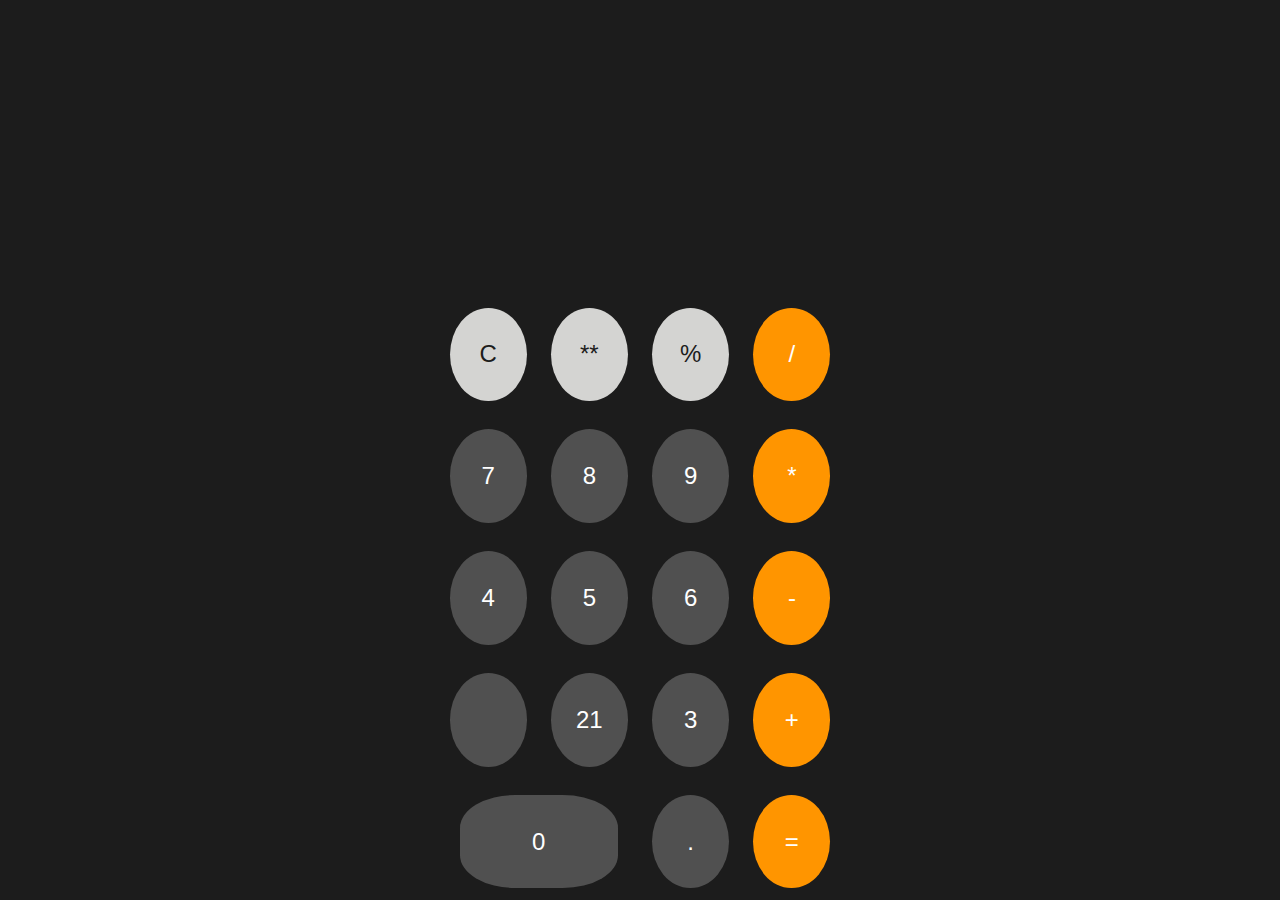
<file: index.htm>
<!DOCTYPE html>
<html lang="en">
<head>
  <meta charset="UTF-8">
  <meta http-equiv="X-UA-Compatible" content="IE=edge">
  <meta name="viewport" content="width=device-width, initial-scale=1.0">
  <link rel="stylesheet" href="./index.css">
  <title>Document</title>
</head>
<body>

  <div id="container">
    <input />

    <div class="button-grid">

      <button class="gray-button">C</button>
      <button class="gray-button">**</button>
      <button class="gray-button">%</button>
      <button class="yellow-btn">/</button>

      <button>7</button>
      <button>8</button>
      <button>9</button>
      <button class="yellow-btn">*</button>

      <button>4</button>
      <button>5</button>
      <button>6</button>
      <button class="yellow-btn"> - </button>

      
      <button></button>
      <button>21</button>
      <button>3</button>
      <button class="yellow-btn">+</button>
      
      <button class="zero">0</button>
      <button>.</button>
      <button class="yellow-btn"> = </button>
    </div>
    
  </div>

  <script src="./index.js"></script>
</body>
</html>



















































































































</script>
 </body>
 </html>
</file>
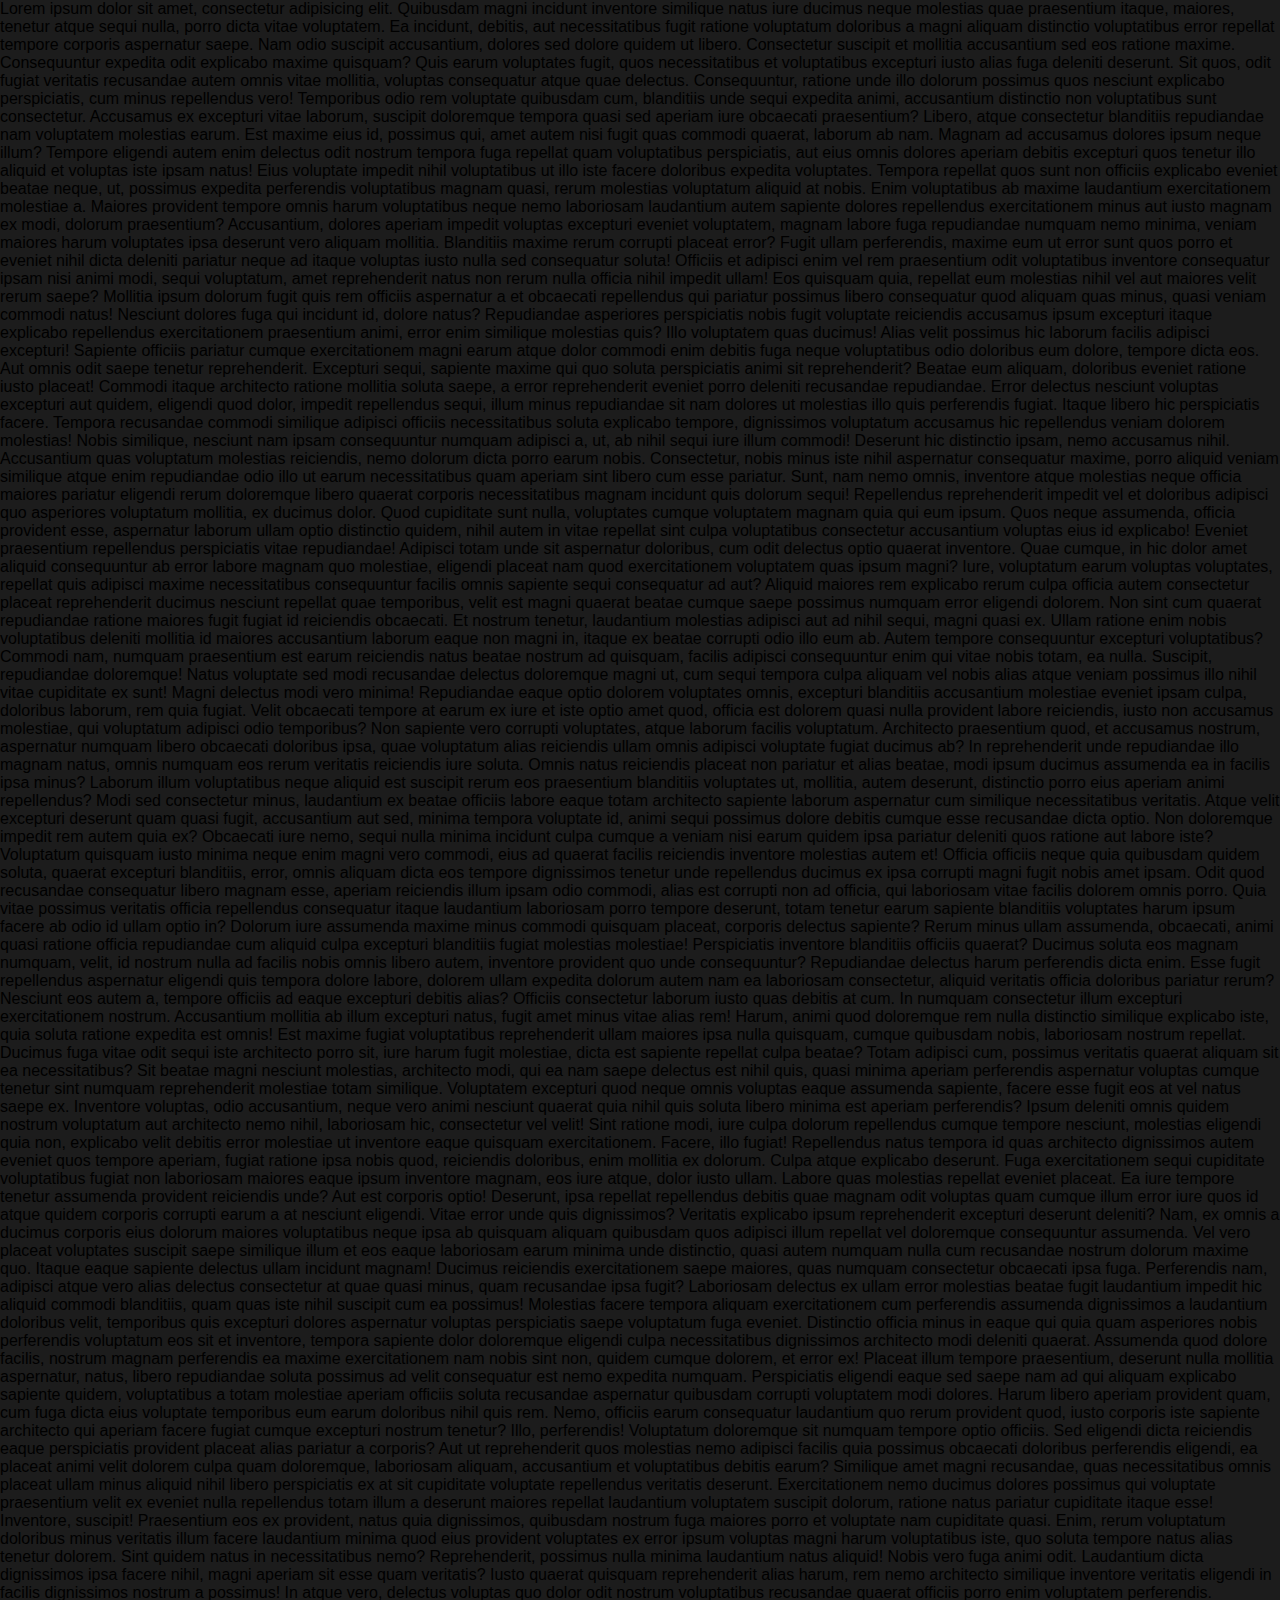
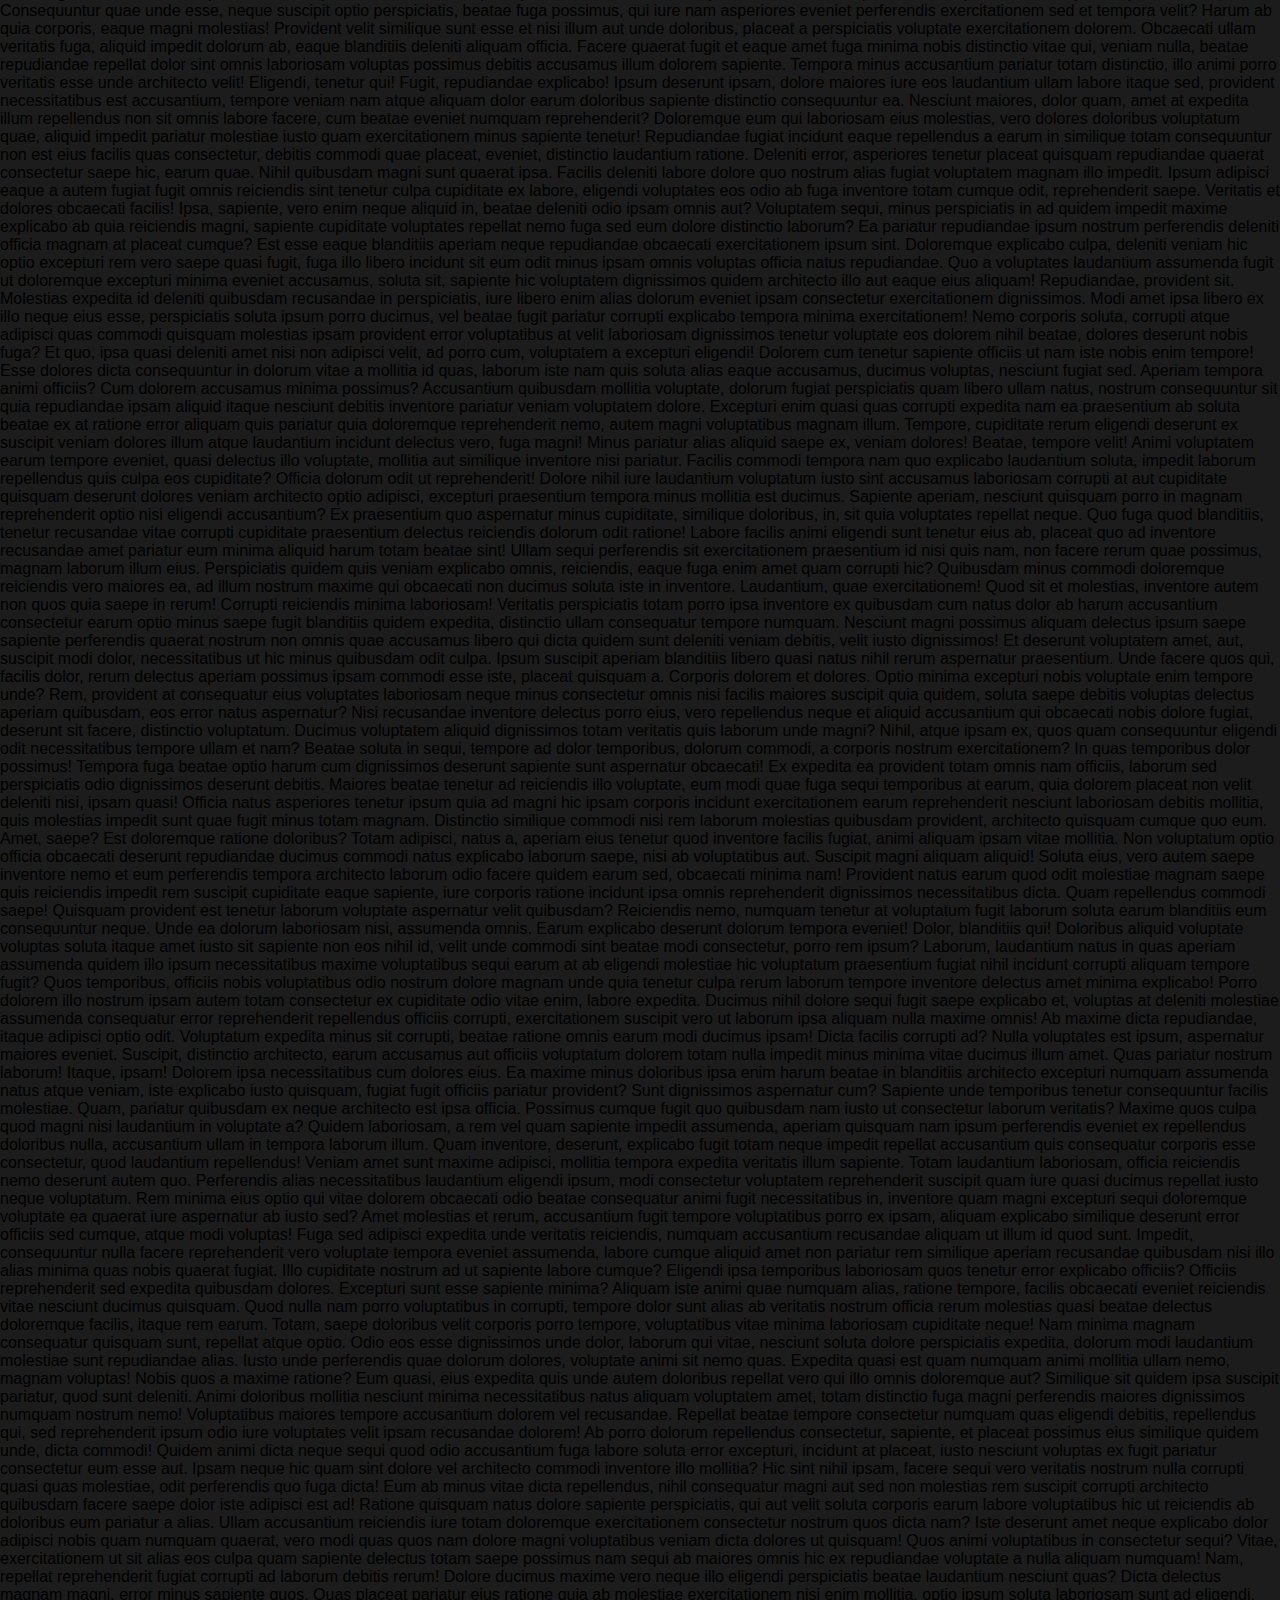
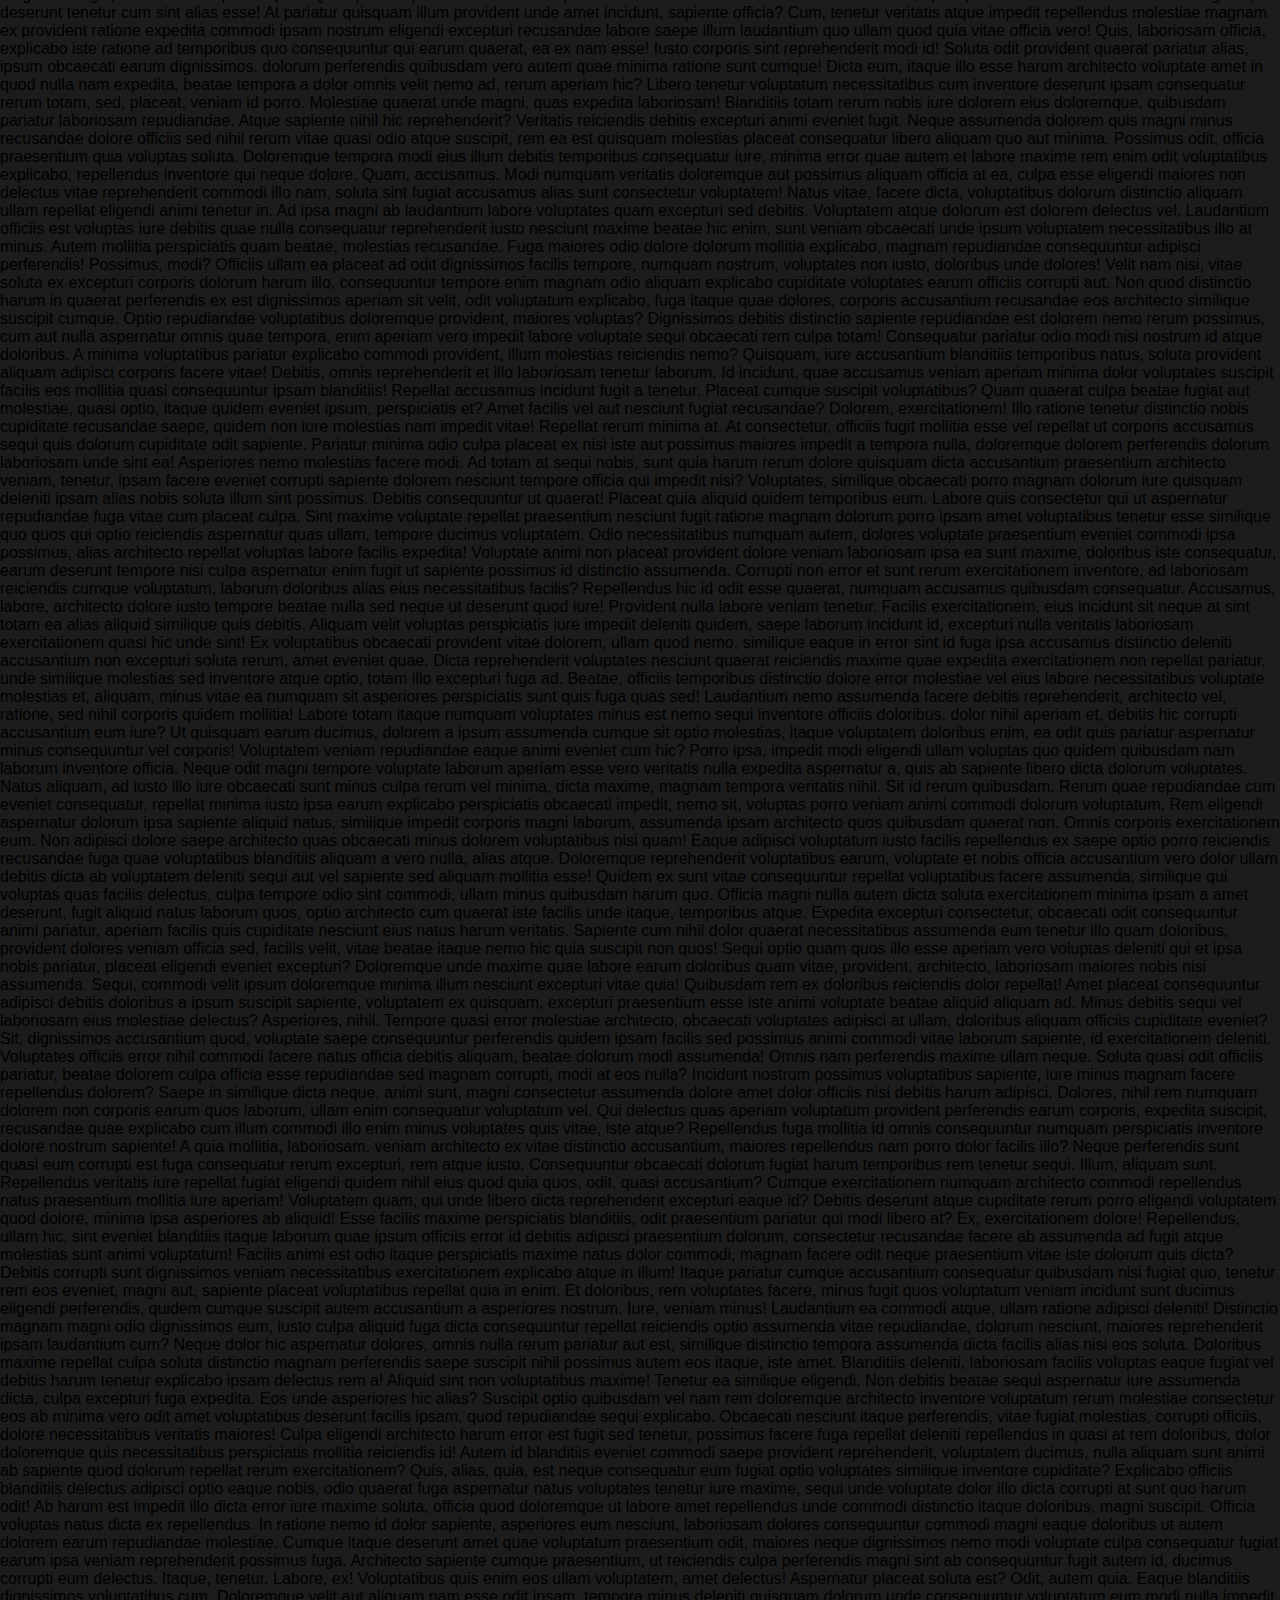
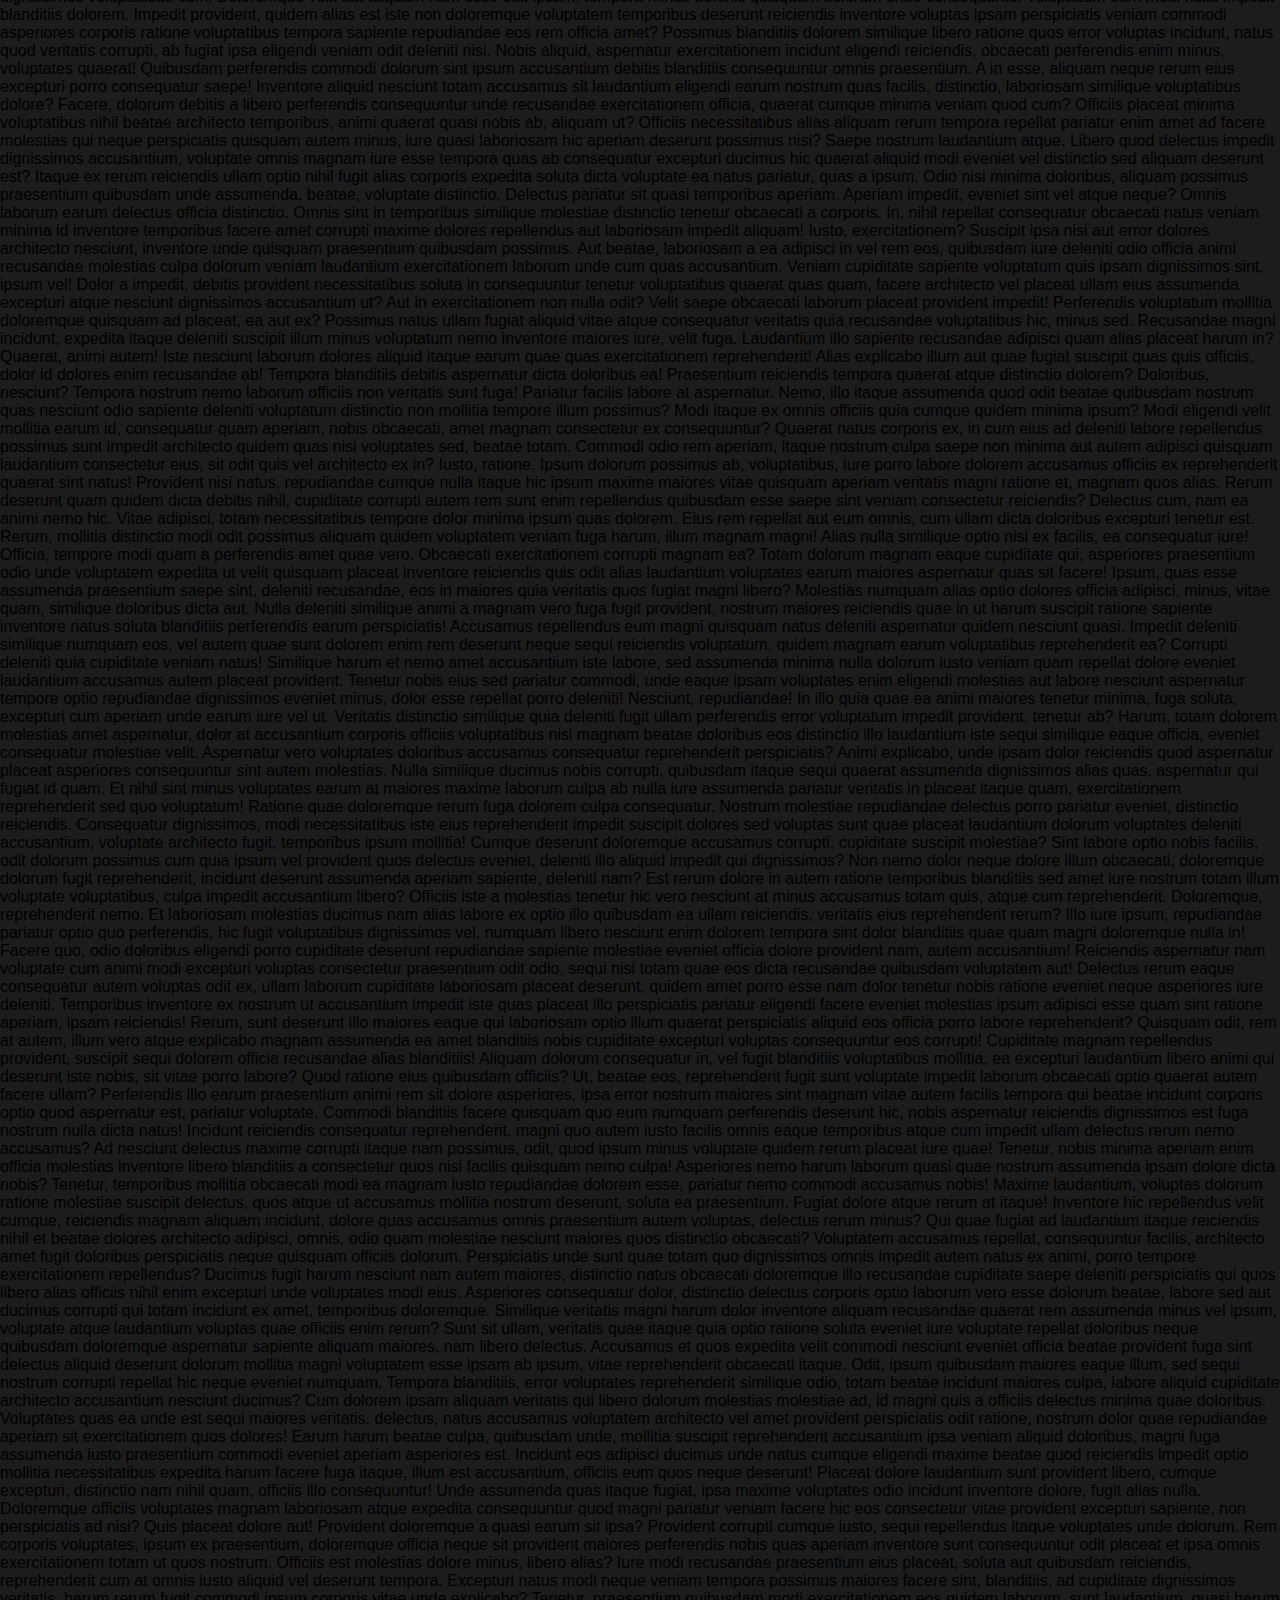
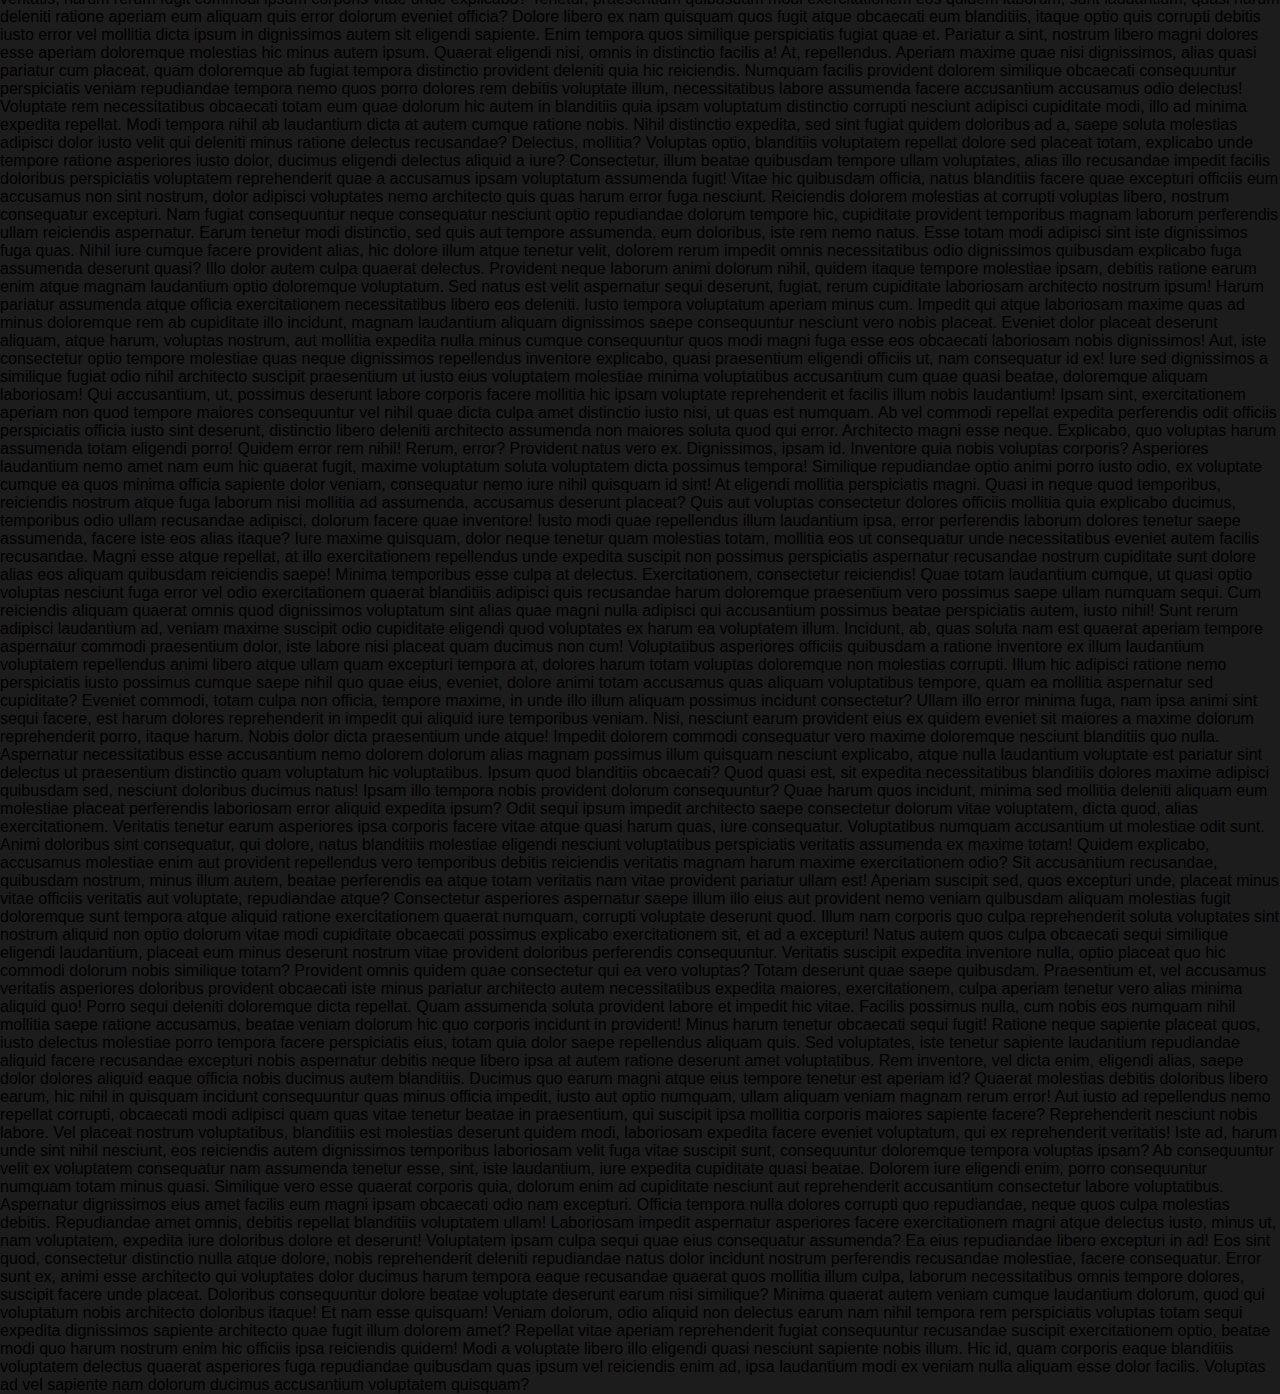
<file: home.htm>
<!DOCTYPE html>
<html lang="en">
<head>
    <meta charset="UTF-8">
    <meta name="viewport" content="width=device-width, initial-scale=1.0">
    <title>Document</title>
    <link rel="stylesheet" href="index.css">
</head>
<body>
    <!-- <table border="5">
        <tr>
            <th >Day's</th>
            <th> 1PM</th>
            <th> 2PM</th>
        </tr>
        <tr>
            <td> MON</td>
            <td> HTML</td>
            <td> CSS</td>
        </tr>    
    </table> -->
    <!-- <img height="400"  src="https://plus.unsplash.com/premium_photo-1722593055562-6ab029ece066?q=80&w=3072&auto=format&fit=crop&ixlib=rb-4.0.3&ixid=M3wxMjA3fDB8MHxwaG90by1wYWdlfHx8fGVufDB8fHx8fA%3D%3D"/>
    <video  src="" controls> </video>
    <audio src="" controls></audio> -->

    <!-- <div>
        helloo
    </div>
    <div>
        helloo
    </div> -->

        <!-- <div>
            modi ji 
        </div>
        <span>
            Aam aadmi 
        </span>
        <h2> hello</h2> -->


        <div> </div>
        <div> </div>
        <div> </div>
        <p>Lorem ipsum dolor sit amet, consectetur adipisicing elit. Quibusdam magni incidunt inventore similique natus iure ducimus neque molestias quae praesentium itaque, maiores, tenetur atque sequi nulla, porro dicta vitae voluptatem. Ea incidunt, debitis, aut necessitatibus fugit ratione voluptatum doloribus a magni aliquam distinctio voluptatibus error repellat tempore corporis aspernatur saepe. Nam odio suscipit accusantium, dolores sed dolore quidem ut libero. Consectetur suscipit et mollitia accusantium sed eos ratione maxime. Consequuntur expedita odit explicabo maxime quisquam? Quis earum voluptates fugit, quos necessitatibus et voluptatibus excepturi iusto alias fuga deleniti deserunt. Sit quos, odit fugiat veritatis recusandae autem omnis vitae mollitia, voluptas consequatur atque quae delectus. Consequuntur, ratione unde illo dolorum possimus quos nesciunt explicabo perspiciatis, cum minus repellendus vero! Temporibus odio rem voluptate quibusdam cum, blanditiis unde sequi expedita animi, accusantium distinctio non voluptatibus sunt consectetur. Accusamus ex excepturi vitae laborum, suscipit doloremque tempora quasi sed aperiam iure obcaecati praesentium? Libero, atque consectetur blanditiis repudiandae nam voluptatem molestias earum. Est maxime eius id, possimus qui, amet autem nisi fugit quas commodi quaerat, laborum ab nam. Magnam ad accusamus dolores ipsum neque illum? Tempore eligendi autem enim delectus odit nostrum tempora fuga repellat quam voluptatibus perspiciatis, aut eius omnis dolores aperiam debitis excepturi quos tenetur illo aliquid et voluptas iste ipsam natus! Eius voluptate impedit nihil voluptatibus ut illo iste facere doloribus expedita voluptates. Tempora repellat quos sunt non officiis explicabo eveniet beatae neque, ut, possimus expedita perferendis voluptatibus magnam quasi, rerum molestias voluptatum aliquid at nobis. Enim voluptatibus ab maxime laudantium exercitationem molestiae a. Maiores provident tempore omnis harum voluptatibus neque nemo laboriosam laudantium autem sapiente dolores repellendus exercitationem minus aut iusto magnam ex modi, dolorum praesentium? Accusantium, dolores aperiam impedit voluptas excepturi eveniet voluptatem, magnam labore fuga repudiandae numquam nemo minima, veniam maiores harum voluptates ipsa deserunt vero aliquam mollitia. Blanditiis maxime rerum corrupti placeat error? Fugit ullam perferendis, maxime eum ut error sunt quos porro et eveniet nihil dicta deleniti pariatur neque ad itaque voluptas iusto nulla sed consequatur soluta! Officiis et adipisci enim vel rem praesentium odit voluptatibus inventore consequatur ipsam nisi animi modi, sequi voluptatum, amet reprehenderit natus non rerum nulla officia nihil impedit ullam! Eos quisquam quia, repellat eum molestias nihil vel aut maiores velit rerum saepe? Mollitia ipsum dolorum fugit quis rem officiis aspernatur a et obcaecati repellendus qui pariatur possimus libero consequatur quod aliquam quas minus, quasi veniam commodi natus! Nesciunt dolores fuga qui incidunt id, dolore natus? Repudiandae asperiores perspiciatis nobis fugit voluptate reiciendis accusamus ipsum excepturi itaque explicabo repellendus exercitationem praesentium animi, error enim similique molestias quis? Illo voluptatem quas ducimus! Alias velit possimus hic laborum facilis adipisci excepturi! Sapiente officiis pariatur cumque exercitationem magni earum atque dolor commodi enim debitis fuga neque voluptatibus odio doloribus eum dolore, tempore dicta eos. Aut omnis odit saepe tenetur reprehenderit. Excepturi sequi, sapiente maxime qui quo soluta perspiciatis animi sit reprehenderit? Beatae eum aliquam, doloribus eveniet ratione iusto placeat! Commodi itaque architecto ratione mollitia soluta saepe, a error reprehenderit eveniet porro deleniti recusandae repudiandae. Error delectus nesciunt voluptas excepturi aut quidem, eligendi quod dolor, impedit repellendus sequi, illum minus repudiandae sit nam dolores ut molestias illo quis perferendis fugiat. Itaque libero hic perspiciatis facere. Tempora recusandae commodi similique adipisci officiis necessitatibus soluta explicabo tempore, dignissimos voluptatum accusamus hic repellendus veniam dolorem molestias! Nobis similique, nesciunt nam ipsam consequuntur numquam adipisci a, ut, ab nihil sequi iure illum commodi! Deserunt hic distinctio ipsam, nemo accusamus nihil. Accusantium quas voluptatum molestias reiciendis, nemo dolorum dicta porro earum nobis. Consectetur, nobis minus iste nihil aspernatur consequatur maxime, porro aliquid veniam similique atque enim repudiandae odio illo ut earum necessitatibus quam aperiam sint libero cum esse pariatur. Sunt, nam nemo omnis, inventore atque molestias neque officia maiores pariatur eligendi rerum doloremque libero quaerat corporis necessitatibus magnam incidunt quis dolorum sequi! Repellendus reprehenderit impedit vel et doloribus adipisci quo asperiores voluptatum mollitia, ex ducimus dolor. Quod cupiditate sunt nulla, voluptates cumque voluptatem magnam quia qui eum ipsum. Quos neque assumenda, officia provident esse, aspernatur laborum ullam optio distinctio quidem, nihil autem in vitae repellat sint culpa voluptatibus consectetur accusantium voluptas eius id explicabo! Eveniet praesentium repellendus perspiciatis vitae repudiandae! Adipisci totam unde sit aspernatur doloribus, cum odit delectus optio quaerat inventore. Quae cumque, in hic dolor amet aliquid consequuntur ab error labore magnam quo molestiae, eligendi placeat nam quod exercitationem voluptatem quas ipsum magni? Iure, voluptatum earum voluptas voluptates, repellat quis adipisci maxime necessitatibus consequuntur facilis omnis sapiente sequi consequatur ad aut? Aliquid maiores rem explicabo rerum culpa officia autem consectetur placeat reprehenderit ducimus nesciunt repellat quae temporibus, velit est magni quaerat beatae cumque saepe possimus numquam error eligendi dolorem. Non sint cum quaerat repudiandae ratione maiores fugit fugiat id reiciendis obcaecati. Et nostrum tenetur, laudantium molestias adipisci aut ad nihil sequi, magni quasi ex. Ullam ratione enim nobis voluptatibus deleniti mollitia id maiores accusantium laborum eaque non magni in, itaque ex beatae corrupti odio illo eum ab. Autem tempore consequuntur excepturi voluptatibus? Commodi nam, numquam praesentium est earum reiciendis natus beatae nostrum ad quisquam, facilis adipisci consequuntur enim qui vitae nobis totam, ea nulla. Suscipit, repudiandae doloremque! Natus voluptate sed modi recusandae delectus doloremque magni ut, cum sequi tempora culpa aliquam vel nobis alias atque veniam possimus illo nihil vitae cupiditate ex sunt! Magni delectus modi vero minima! Repudiandae eaque optio dolorem voluptates omnis, excepturi blanditiis accusantium molestiae eveniet ipsam culpa, doloribus laborum, rem quia fugiat. Velit obcaecati tempore at earum ex iure et iste optio amet quod, officia est dolorem quasi nulla provident labore reiciendis, iusto non accusamus molestiae, qui voluptatum adipisci odio temporibus? Non sapiente vero corrupti voluptates, atque laborum facilis voluptatum. Architecto praesentium quod, et accusamus nostrum, aspernatur numquam libero obcaecati doloribus ipsa, quae voluptatum alias reiciendis ullam omnis adipisci voluptate fugiat ducimus ab? In reprehenderit unde repudiandae illo magnam natus, omnis numquam eos rerum veritatis reiciendis iure soluta. Omnis natus reiciendis placeat non pariatur et alias beatae, modi ipsum ducimus assumenda ea in facilis ipsa minus? Laborum illum voluptatibus neque aliquid est suscipit rerum eos praesentium blanditiis voluptates ut, mollitia, autem deserunt, distinctio porro eius aperiam animi repellendus? Modi sed consectetur minus, laudantium ex beatae officiis labore eaque totam architecto sapiente laborum aspernatur cum similique necessitatibus veritatis. Atque velit excepturi deserunt quam quasi fugit, accusantium aut sed, minima tempora voluptate id, animi sequi possimus dolore debitis cumque esse recusandae dicta optio. Non doloremque impedit rem autem quia ex? Obcaecati iure nemo, sequi nulla minima incidunt culpa cumque a veniam nisi earum quidem ipsa pariatur deleniti quos ratione aut labore iste? Voluptatum quisquam iusto minima neque enim magni vero commodi, eius ad quaerat facilis reiciendis inventore molestias autem et! Officia officiis neque quia quibusdam quidem soluta, quaerat excepturi blanditiis, error, omnis aliquam dicta eos tempore dignissimos tenetur unde repellendus ducimus ex ipsa corrupti magni fugit nobis amet ipsam. Odit quod recusandae consequatur libero magnam esse, aperiam reiciendis illum ipsam odio commodi, alias est corrupti non ad officia, qui laboriosam vitae facilis dolorem omnis porro. Quia vitae possimus veritatis officia repellendus consequatur itaque laudantium laboriosam porro tempore deserunt, totam tenetur earum sapiente blanditiis voluptates harum ipsum facere ab odio id ullam optio in? Dolorum iure assumenda maxime minus commodi quisquam placeat, corporis delectus sapiente? Rerum minus ullam assumenda, obcaecati, animi quasi ratione officia repudiandae cum aliquid culpa excepturi blanditiis fugiat molestias molestiae! Perspiciatis inventore blanditiis officiis quaerat? Ducimus soluta eos magnam numquam, velit, id nostrum nulla ad facilis nobis omnis libero autem, inventore provident quo unde consequuntur? Repudiandae delectus harum perferendis dicta enim. Esse fugit repellendus aspernatur eligendi quis tempora dolore labore, dolorem ullam expedita dolorum autem nam ea laboriosam consectetur, aliquid veritatis officia doloribus pariatur rerum? Nesciunt eos autem a, tempore officiis ad eaque excepturi debitis alias? Officiis consectetur laborum iusto quas debitis at cum. In numquam consectetur illum excepturi exercitationem nostrum. Accusantium mollitia ab illum excepturi natus, fugit amet minus vitae alias rem! Harum, animi quod doloremque rem nulla distinctio similique explicabo iste, quia soluta ratione expedita est omnis! Est maxime fugiat voluptatibus reprehenderit ullam maiores ipsa nulla quisquam, cumque quibusdam nobis, laboriosam nostrum repellat. Ducimus fuga vitae odit sequi iste architecto porro sit, iure harum fugit molestiae, dicta est sapiente repellat culpa beatae? Totam adipisci cum, possimus veritatis quaerat aliquam sit ea necessitatibus? Sit beatae magni nesciunt molestias, architecto modi, qui ea nam saepe delectus est nihil quis, quasi minima aperiam perferendis aspernatur voluptas cumque tenetur sint numquam reprehenderit molestiae totam similique. Voluptatem excepturi quod neque omnis voluptas eaque assumenda sapiente, facere esse fugit eos at vel natus saepe ex. Inventore voluptas, odio accusantium, neque vero animi nesciunt quaerat quia nihil quis soluta libero minima est aperiam perferendis? Ipsum deleniti omnis quidem nostrum voluptatum aut architecto nemo nihil, laboriosam hic, consectetur vel velit! Sint ratione modi, iure culpa dolorum repellendus cumque tempore nesciunt, molestias eligendi quia non, explicabo velit debitis error molestiae ut inventore eaque quisquam exercitationem. Facere, illo fugiat! Repellendus natus tempora id quas architecto dignissimos autem eveniet quos tempore aperiam, fugiat ratione ipsa nobis quod, reiciendis doloribus, enim mollitia ex dolorum. Culpa atque explicabo deserunt. Fuga exercitationem sequi cupiditate voluptatibus fugiat non laboriosam maiores eaque ipsum inventore magnam, eos iure atque, dolor iusto ullam. Labore quas molestias repellat eveniet placeat. Ea iure tempore tenetur assumenda provident reiciendis unde? Aut est corporis optio! Deserunt, ipsa repellat repellendus debitis quae magnam odit voluptas quam cumque illum error iure quos id atque quidem corporis corrupti earum a at nesciunt eligendi. Vitae error unde quis dignissimos? Veritatis explicabo ipsum reprehenderit excepturi deserunt deleniti? Nam, ex omnis a ducimus corporis eius dolorum maiores voluptatibus neque ipsa ab quisquam aliquam quibusdam quos adipisci illum repellat vel doloremque consequuntur assumenda. Vel vero placeat voluptates suscipit saepe similique illum et eos eaque laboriosam earum minima unde distinctio, quasi autem numquam nulla cum recusandae nostrum dolorum maxime quo. Itaque eaque sapiente delectus ullam incidunt magnam! Ducimus reiciendis exercitationem saepe maiores, quas numquam consectetur obcaecati ipsa fuga. Perferendis nam, adipisci atque vero alias delectus consectetur at quae quasi minus, quam recusandae ipsa fugit? Laboriosam delectus ex ullam error molestias beatae fugit laudantium impedit hic aliquid commodi blanditiis, quam quas iste nihil suscipit cum ea possimus! Molestias facere tempora aliquam exercitationem cum perferendis assumenda dignissimos a laudantium doloribus velit, temporibus quis excepturi dolores aspernatur voluptas perspiciatis saepe voluptatum fuga eveniet. Distinctio officia minus in eaque qui quia quam asperiores nobis perferendis voluptatum eos sit et inventore, tempora sapiente dolor doloremque eligendi culpa necessitatibus dignissimos architecto modi deleniti quaerat. Assumenda quod dolore facilis, nostrum magnam perferendis ea maxime exercitationem nam nobis sint non, quidem cumque dolorem, et error ex! Placeat illum tempore praesentium, deserunt nulla mollitia aspernatur, natus, libero repudiandae soluta possimus ad velit consequatur est nemo expedita numquam. Perspiciatis eligendi eaque sed saepe nam ad qui aliquam explicabo sapiente quidem, voluptatibus a totam molestiae aperiam officiis soluta recusandae aspernatur quibusdam corrupti voluptatem modi dolores. Harum libero aperiam provident quam, cum fuga dicta eius voluptate temporibus eum earum doloribus nihil quis rem. Nemo, officiis earum consequatur laudantium quo rerum provident quod, iusto corporis iste sapiente architecto qui aperiam facere fugiat cumque excepturi nostrum tenetur? Illo, perferendis! Voluptatum doloremque sit numquam tempore optio officiis. Sed eligendi dicta reiciendis eaque perspiciatis provident placeat alias pariatur a corporis? Aut ut reprehenderit quos molestias nemo adipisci facilis quia possimus obcaecati doloribus perferendis eligendi, ea placeat animi velit dolorem culpa quam doloremque, laboriosam aliquam, accusantium et voluptatibus debitis earum? Similique amet magni recusandae, quas necessitatibus omnis placeat ullam minus aliquid nihil libero perspiciatis ex at sit cupiditate voluptate repellendus veritatis deserunt. Exercitationem nemo ducimus dolores possimus qui voluptate praesentium velit ex eveniet nulla repellendus totam illum a deserunt maiores repellat laudantium voluptatem suscipit dolorum, ratione natus pariatur cupiditate itaque esse! Inventore, suscipit! Praesentium eos ex provident, natus quia dignissimos, quibusdam nostrum fuga maiores porro et voluptate nam cupiditate quasi. Enim, rerum voluptatum doloribus minus veritatis illum facere laudantium minima quod eius provident voluptates ex error ipsum voluptas magni harum voluptatibus iste, quo soluta tempore natus alias tenetur dolorem. Sint quidem natus in necessitatibus nemo? Reprehenderit, possimus nulla minima laudantium natus aliquid! Nobis vero fuga animi odit. Laudantium dicta dignissimos ipsa facere nihil, magni aperiam sit esse quam veritatis? Iusto quaerat quisquam reprehenderit alias harum, rem nemo architecto similique inventore veritatis eligendi in facilis dignissimos nostrum a possimus! In atque vero, delectus voluptas quo dolor odit nostrum voluptatibus recusandae quaerat officiis porro enim voluptatem perferendis. Consequuntur quae unde esse, neque suscipit optio perspiciatis, beatae fuga possimus, qui iure nam asperiores eveniet perferendis exercitationem sed et tempora velit? Harum ab quia corporis, eaque magni molestias! Provident velit similique sunt esse et nisi illum aut unde doloribus, placeat a perspiciatis voluptate exercitationem dolorem. Obcaecati ullam veritatis fuga, aliquid impedit dolorum ab, eaque blanditiis deleniti aliquam officia. Facere quaerat fugit et eaque amet fuga minima nobis distinctio vitae qui, veniam nulla, beatae repudiandae repellat dolor sint omnis laboriosam voluptas possimus debitis accusamus illum dolorem sapiente. Tempora minus accusantium pariatur totam distinctio, illo animi porro veritatis esse unde architecto velit! Eligendi, tenetur qui! Fugit, repudiandae explicabo! Ipsum deserunt ipsam, dolore maiores iure eos laudantium ullam labore itaque sed, provident necessitatibus est accusantium, tempore veniam nam atque aliquam dolor earum doloribus sapiente distinctio consequuntur ea. Nesciunt maiores, dolor quam, amet at expedita illum repellendus non sit omnis labore facere, cum beatae eveniet numquam reprehenderit? Doloremque eum qui laboriosam eius molestias, vero dolores doloribus voluptatum quae, aliquid impedit pariatur molestiae iusto quam exercitationem minus sapiente tenetur! Repudiandae fugiat incidunt eaque repellendus a earum in similique totam consequuntur non est eius facilis quas consectetur, debitis commodi quae placeat, eveniet, distinctio laudantium ratione. Deleniti error, asperiores tenetur placeat quisquam repudiandae quaerat consectetur saepe hic, earum quae. Nihil quibusdam magni sunt quaerat ipsa. Facilis deleniti labore dolore quo nostrum alias fugiat voluptatem magnam illo impedit. Ipsum adipisci eaque a autem fugiat fugit omnis reiciendis sint tenetur culpa cupiditate ex labore, eligendi voluptates eos odio ab fuga inventore totam cumque odit, reprehenderit saepe. Veritatis et dolores obcaecati facilis! Ipsa, sapiente, vero enim neque aliquid in, beatae deleniti odio ipsam omnis aut? Voluptatem sequi, minus perspiciatis in ad quidem impedit maxime explicabo ab quia reiciendis magni, sapiente cupiditate voluptates repellat nemo fuga sed eum dolore distinctio laborum? Ea pariatur repudiandae ipsum nostrum perferendis deleniti officia magnam at placeat cumque? Est esse eaque blanditiis aperiam neque repudiandae obcaecati exercitationem ipsum sint. Doloremque explicabo culpa, deleniti veniam hic optio excepturi rem vero saepe quasi fugit, fuga illo libero incidunt sit eum odit minus ipsam omnis voluptas officia natus repudiandae. Quo a voluptates laudantium assumenda fugit ut doloremque excepturi minima eveniet accusamus, soluta sit, sapiente hic voluptatem dignissimos quidem architecto illo aut eaque eius aliquam! Repudiandae, provident sit. Molestias expedita id deleniti quibusdam recusandae in perspiciatis, iure libero enim alias dolorum eveniet ipsam consectetur exercitationem dignissimos. Modi amet ipsa libero ex illo neque eius esse, perspiciatis soluta ipsum porro ducimus, vel beatae fugit pariatur corrupti explicabo tempora minima exercitationem! Nemo corporis soluta, corrupti atque adipisci quas commodi quisquam molestias ipsam provident error voluptatibus at velit laboriosam dignissimos tenetur voluptate eos dolorem nihil beatae, dolores deserunt nobis fuga? Et quo, ipsa quasi deleniti amet nisi non adipisci velit, ad porro cum, voluptatem a excepturi eligendi! Dolorem cum tenetur sapiente officiis ut nam iste nobis enim tempore! Esse dolores dicta consequuntur in dolorum vitae a mollitia id quas, laborum iste nam quis soluta alias eaque accusamus, ducimus voluptas, nesciunt fugiat sed. Aperiam tempora animi officiis? Cum dolorem accusamus minima possimus? Accusantium quibusdam mollitia voluptate, dolorum fugiat perspiciatis quam libero ullam natus, nostrum consequuntur sit quia repudiandae ipsam aliquid itaque nesciunt debitis inventore pariatur veniam voluptatem dolore. Excepturi enim quasi quas corrupti expedita nam ea praesentium ab soluta beatae ex at ratione error aliquam quis pariatur quia doloremque reprehenderit nemo, autem magni voluptatibus magnam illum. Tempore, cupiditate rerum eligendi deserunt ex suscipit veniam dolores illum atque laudantium incidunt delectus vero, fuga magni! Minus pariatur alias aliquid saepe ex, veniam dolores! Beatae, tempore velit! Animi voluptatem earum tempore eveniet, quasi delectus illo voluptate, mollitia aut similique inventore nisi pariatur. Facilis commodi tempora nam quo explicabo laudantium soluta, impedit laborum repellendus quis culpa eos cupiditate? Officia dolorum odit ut reprehenderit! Dolore nihil iure laudantium voluptatum iusto sint accusamus laboriosam corrupti at aut cupiditate quisquam deserunt dolores veniam architecto optio adipisci, excepturi praesentium tempora minus mollitia est ducimus. Sapiente aperiam, nesciunt quisquam porro in magnam reprehenderit optio nisi eligendi accusantium? Ex praesentium quo aspernatur minus cupiditate, similique doloribus, in, sit quia voluptates repellat neque. Quo fuga quod blanditiis, tenetur recusandae vitae corrupti cupiditate praesentium delectus reiciendis dolorum odit ratione! Labore facilis animi eligendi sunt tenetur eius ab, placeat quo ad inventore recusandae amet pariatur eum minima aliquid harum totam beatae sint! Ullam sequi perferendis sit exercitationem praesentium id nisi quis nam, non facere rerum quae possimus, magnam laborum illum eius. Perspiciatis quidem quis veniam explicabo omnis, reiciendis, eaque fuga enim amet quam corrupti hic? Quibusdam minus commodi doloremque reiciendis vero maiores ea, ad illum nostrum maxime qui obcaecati non ducimus soluta iste in inventore. Laudantium, quae exercitationem! Quod sit et molestias, inventore autem non quos quia saepe in rerum! Corrupti reiciendis minima laboriosam! Veritatis perspiciatis totam porro ipsa inventore ex quibusdam cum natus dolor ab harum accusantium consectetur earum optio minus saepe fugit blanditiis quidem expedita, distinctio ullam consequatur tempore numquam. Nesciunt magni possimus aliquam delectus ipsum saepe sapiente perferendis quaerat nostrum non omnis quae accusamus libero qui dicta quidem sunt deleniti veniam debitis, velit iusto dignissimos! Et deserunt voluptatem amet, aut, suscipit modi dolor, necessitatibus ut hic minus quibusdam odit culpa. Ipsum suscipit aperiam blanditiis libero quasi natus nihil rerum aspernatur praesentium. Unde facere quos qui, facilis dolor, rerum delectus aperiam possimus ipsam commodi esse iste, placeat quisquam a. Corporis dolorem et dolores. Optio minima excepturi nobis voluptate enim tempore unde? Rem, provident at consequatur eius voluptates laboriosam neque minus consectetur omnis nisi facilis maiores suscipit quia quidem, soluta saepe debitis voluptas delectus aperiam quibusdam, eos error natus aspernatur? Nisi recusandae inventore delectus porro eius, vero repellendus neque et aliquid accusantium qui obcaecati nobis dolore fugiat, deserunt sit facere, distinctio voluptatum. Ducimus voluptatem aliquid dignissimos totam veritatis quis laborum unde magni? Nihil, atque ipsam ex, quos quam consequuntur eligendi odit necessitatibus tempore ullam et nam? Beatae soluta in sequi, tempore ad dolor temporibus, dolorum commodi, a corporis nostrum exercitationem? In quas temporibus dolor possimus! Tempora fuga beatae optio harum cum dignissimos deserunt sapiente sunt aspernatur obcaecati! Ex expedita ea provident totam omnis nam officiis, laborum sed perspiciatis odio dignissimos deserunt debitis. Maiores beatae tenetur ad reiciendis illo voluptate, eum modi quae fuga sequi temporibus at earum, quia dolorem placeat non velit deleniti nisi, ipsam quasi! Officia natus asperiores tenetur ipsum quia ad magni hic ipsam corporis incidunt exercitationem earum reprehenderit nesciunt laboriosam debitis mollitia, quis molestias impedit sunt quae fugit minus totam magnam. Distinctio similique commodi nisi rem laborum molestias quibusdam provident, architecto quisquam cumque quo eum. Amet, saepe? Est doloremque ratione doloribus? Totam adipisci, natus a, aperiam eius tenetur quod inventore facilis fugiat, animi aliquam ipsam vitae mollitia. Non voluptatum optio officia obcaecati deserunt repudiandae ducimus commodi natus explicabo laborum saepe, nisi ab voluptatibus aut. Suscipit magni aliquam aliquid! Soluta eius, vero autem saepe inventore nemo et eum perferendis tempora architecto laborum odio facere quidem earum sed, obcaecati minima nam! Provident natus earum quod odit molestiae magnam saepe quis reiciendis impedit rem suscipit cupiditate eaque sapiente, iure corporis ratione incidunt ipsa omnis reprehenderit dignissimos necessitatibus dicta. Quam repellendus commodi saepe! Quisquam provident est tenetur laborum voluptate aspernatur velit quibusdam? Reiciendis nemo, numquam tenetur at voluptatum fugit laborum soluta earum blanditiis eum consequuntur neque. Unde ea dolorum laboriosam nisi, assumenda omnis. Earum explicabo deserunt dolorum tempora eveniet! Dolor, blanditiis qui! Doloribus aliquid voluptate voluptas soluta itaque amet iusto sit sapiente non eos nihil id, velit unde commodi sint beatae modi consectetur, porro rem ipsum? Laborum, laudantium natus in quas aperiam assumenda quidem illo ipsum necessitatibus maxime voluptatibus sequi earum at ab eligendi molestiae hic voluptatum praesentium fugiat nihil incidunt corrupti aliquam tempore fugit? Quos temporibus, officiis nobis voluptatibus odio nostrum dolore magnam unde quia tenetur culpa rerum laborum tempore inventore delectus amet minima explicabo! Porro dolorem illo nostrum ipsam autem totam consectetur ex cupiditate odio vitae enim, labore expedita. Ducimus nihil dolore sequi fugit saepe explicabo et, voluptas at deleniti molestiae assumenda consequatur error reprehenderit repellendus officiis corrupti, exercitationem suscipit vero ut laborum ipsa aliquam nulla maxime omnis! Ab maxime dicta repudiandae, itaque adipisci optio odit. Voluptatum expedita minus sit corrupti, beatae ratione omnis earum modi ducimus ipsam! Dicta facilis corrupti ad? Nulla voluptates est ipsum, aspernatur maiores eveniet. Suscipit, distinctio architecto, earum accusamus aut officiis voluptatum dolorem totam nulla impedit minus minima vitae ducimus illum amet. Quas pariatur nostrum laborum! Itaque, ipsam! Dolorem ipsa necessitatibus cum dolores eius. Ea maxime minus doloribus ipsa enim harum beatae in blanditiis architecto excepturi numquam assumenda natus atque veniam, iste explicabo iusto quisquam, fugiat fugit officiis pariatur provident? Sunt dignissimos aspernatur cum? Sapiente unde temporibus tenetur consequuntur facilis molestiae. Quam, pariatur quibusdam ex neque architecto est ipsa officia. Possimus cumque fugit quo quibusdam nam iusto ut consectetur laborum veritatis? Maxime quos culpa quod magni nisi laudantium in voluptate a? Quidem laboriosam, a rem vel quam sapiente impedit assumenda, aperiam quisquam nam ipsum perferendis eveniet ex repellendus doloribus nulla, accusantium ullam in tempora laborum illum. Quam inventore, deserunt, explicabo fugit totam neque impedit repellat accusantium quis consequatur corporis esse consectetur, quod laudantium repellendus! Veniam amet sunt maxime adipisci, mollitia tempora expedita veritatis illum sapiente. Totam laudantium laboriosam, officia reiciendis nemo deserunt autem quo. Perferendis alias necessitatibus laudantium eligendi ipsum, modi consectetur voluptatem reprehenderit suscipit quam iure quasi ducimus repellat iusto neque voluptatum. Rem minima eius optio qui vitae dolorem obcaecati odio beatae consequatur animi fugit necessitatibus in, inventore quam magni excepturi sequi doloremque voluptate ea quaerat iure aspernatur ab iusto sed? Amet molestias et rerum, accusantium fugit tempore voluptatibus porro ex ipsam, aliquam explicabo similique deserunt error officiis sed cumque, atque modi voluptas! Fuga sed adipisci expedita unde veritatis reiciendis, numquam accusantium recusandae aliquam ut illum id quod sunt. Impedit, consequuntur nulla facere reprehenderit vero voluptate tempora eveniet assumenda, labore cumque aliquid amet non pariatur rem similique aperiam recusandae quibusdam nisi illo alias minima quas nobis quaerat fugiat. Illo cupiditate nostrum ad ut sapiente labore cumque? Eligendi ipsa temporibus laboriosam quos tenetur error explicabo officiis? Officiis reprehenderit sed expedita quibusdam dolores. Excepturi sunt esse sapiente minima? Aliquam iste animi quae numquam alias, ratione tempore, facilis obcaecati eveniet reiciendis vitae nesciunt ducimus quisquam. Quod nulla nam porro voluptatibus in corrupti, tempore dolor sunt alias ab veritatis nostrum officia rerum molestias quasi beatae delectus doloremque facilis, itaque rem earum. Totam, saepe doloribus velit corporis porro tempore, voluptatibus vitae minima laboriosam cupiditate neque! Nam minima magnam consequatur quisquam sunt, repellat atque optio. Odio eos esse dignissimos unde dolor, laborum qui vitae, nesciunt soluta dolore perspiciatis expedita, dolorum modi laudantium molestiae sunt repudiandae alias. Iusto unde perferendis quae dolorum dolores, voluptate animi sit nemo quas. Expedita quasi est quam numquam animi mollitia ullam nemo, magnam voluptas! Nobis quos a maxime ratione? Eum quasi, eius expedita quis unde autem doloribus repellat vero qui illo omnis doloremque aut? Similique sit quidem ipsa suscipit pariatur, quod sunt deleniti. Animi doloribus mollitia nesciunt minima necessitatibus natus aliquam voluptatem amet, totam distinctio fuga magni perferendis maiores dignissimos numquam nostrum nemo! Voluptatibus maiores tempore accusantium dolorem vel recusandae. Repellat beatae tempore consectetur numquam quas eligendi debitis, repellendus qui, sed reprehenderit ipsum odio iure voluptates velit ipsam recusandae dolorem! Ab porro dolorum repellendus consectetur, sapiente, et placeat possimus eius similique quidem unde, dicta commodi! Quidem animi dicta neque sequi quod odio accusantium fuga labore soluta error excepturi, incidunt at placeat, iusto nesciunt voluptas ex fugit pariatur consectetur eum esse aut. Ipsam neque hic quam sint dolore vel architecto commodi inventore illo mollitia? Hic sint nihil ipsam, facere sequi vero veritatis nostrum nulla corrupti quasi quas molestiae, odit perferendis quo fuga dicta! Eum ab minus vitae dicta repellendus, nihil consequatur magni aut sed non molestias rem suscipit corrupti architecto quibusdam facere saepe dolor iste adipisci est ad! Ratione quisquam natus dolore sapiente perspiciatis, qui aut velit soluta corporis earum labore voluptatibus hic ut reiciendis ab doloribus eum pariatur a alias. Ullam accusantium reiciendis iure totam doloremque exercitationem consectetur nostrum quos dicta nam? Iste deserunt amet neque explicabo dolor adipisci nobis quam numquam quaerat, vero modi quas quos nam dolore magni voluptatibus veniam dicta dolores ut quisquam! Quos animi voluptatibus in consectetur sequi? Vitae, exercitationem ut sit alias eos culpa quam sapiente delectus totam saepe possimus nam sequi ab maiores omnis hic ex repudiandae voluptate a nulla aliquam numquam! Nam, repellat reprehenderit fugiat corrupti ad laborum debitis rerum! Dolore ducimus maxime vero neque illo eligendi perspiciatis beatae laudantium nesciunt quas? Dicta delectus magnam magni, error minus sapiente quos. Quas placeat pariatur eius ratione quia ab molestiae exercitationem nisi enim mollitia, optio ipsum soluta laboriosam sunt ad eligendi, deserunt tenetur cum sint alias esse! At pariatur quisquam illum provident unde amet incidunt, sapiente officia? Cum, tenetur veritatis atque impedit repellendus molestiae magnam ex provident ratione expedita commodi ipsam nostrum eligendi excepturi recusandae labore saepe illum laudantium quo ullam quod quia vitae officia vero! Quis, laboriosam officia, explicabo iste ratione ad temporibus quo consequuntur qui earum quaerat, ea ex nam esse! Iusto corporis sint reprehenderit modi id! Soluta odit provident quaerat pariatur alias, ipsum obcaecati earum dignissimos, dolorum perferendis quibusdam vero autem quae minima ratione sunt cumque! Dicta eum, itaque illo esse harum architecto voluptate amet in quod nulla nam expedita, beatae tempora a dolor omnis velit nemo ad, rerum aperiam hic? Libero tenetur voluptatum necessitatibus cum inventore deserunt ipsam consequatur rerum totam, sed, placeat, veniam id porro. Molestiae quaerat unde magni, quas expedita laboriosam! Blanditiis totam rerum nobis iure dolorem eius doloremque, quibusdam pariatur laboriosam repudiandae. Atque sapiente nihil hic reprehenderit? Veritatis reiciendis debitis excepturi animi eveniet fugit. Neque assumenda dolorem quis magni minus recusandae dolore officiis sed nihil rerum vitae quasi odio atque suscipit, rem ea est quisquam molestias placeat consequatur libero aliquam quo aut minima. Possimus odit, officia praesentium quia voluptas soluta. Doloremque tempora modi eius illum debitis temporibus consequatur iure, minima error quae autem et labore maxime rem enim odit voluptatibus explicabo, repellendus inventore qui neque dolore. Quam, accusamus. Modi numquam veritatis doloremque aut possimus aliquam officia at ea, culpa esse eligendi maiores non delectus vitae reprehenderit commodi illo nam, soluta sint fugiat accusamus alias sunt consectetur voluptatem! Natus vitae, facere dicta, voluptatibus dolorum distinctio aliquam ullam repellat eligendi animi tenetur in. Ad ipsa magni ab laudantium labore voluptates quam excepturi sed debitis. Voluptatem atque dolorum est dolorem delectus vel. Laudantium officiis est voluptas iure debitis quae nulla consequatur reprehenderit iusto nesciunt maxime beatae hic enim, sunt veniam obcaecati unde ipsum voluptatem necessitatibus illo at minus. Autem mollitia perspiciatis quam beatae, molestias recusandae. Fuga maiores odio dolore dolorum mollitia explicabo, magnam repudiandae consequuntur adipisci perferendis! Possimus, modi? Officiis ullam ea placeat ad odit dignissimos facilis tempore, numquam nostrum, voluptates non iusto, doloribus unde dolores! Velit nam nisi, vitae soluta ex excepturi corporis dolorum harum illo, consequuntur tempore enim magnam odio aliquam explicabo cupiditate voluptates earum officiis corrupti aut. Non quod distinctio harum in quaerat perferendis ex est dignissimos aperiam sit velit, odit voluptatum explicabo, fuga itaque quae dolores, corporis accusantium recusandae eos architecto similique suscipit cumque. Optio repudiandae voluptatibus doloremque provident, maiores voluptas? Dignissimos debitis distinctio sapiente repudiandae est dolorem nemo rerum possimus, cum aut nulla aspernatur omnis quae tempora, enim aperiam vero impedit labore voluptate sequi obcaecati rem culpa totam! Consequatur pariatur odio modi nisi nostrum id atque doloribus. A minima voluptatibus pariatur explicabo commodi provident, illum molestias reiciendis nemo? Quisquam, iure accusantium blanditiis temporibus natus, soluta provident aliquam adipisci corporis facere vitae! Debitis, omnis reprehenderit et illo laboriosam tenetur laborum. Id incidunt, quae accusamus veniam aperiam minima dolor voluptates suscipit facilis eos mollitia quasi consequuntur ipsam blanditiis! Repellat accusamus incidunt fugit a tenetur. Placeat cumque suscipit voluptatibus? Quam quaerat culpa beatae fugiat aut molestiae, quasi optio, itaque quidem eveniet ipsum, perspiciatis et? Amet facilis vel aut nesciunt fugiat recusandae? Dolorem, exercitationem! Illo ratione tenetur distinctio nobis cupiditate recusandae saepe, quidem non iure molestias nam impedit vitae! Repellat rerum minima at. At consectetur, officiis fugit mollitia esse vel repellat ut corporis accusamus sequi quis dolorum cupiditate odit sapiente. Pariatur minima odio culpa placeat ex nisi iste aut possimus maiores impedit a tempora nulla, doloremque dolorem perferendis dolorum laboriosam unde sint ea! Asperiores nemo molestias facere modi. Ad totam at sequi nobis, sunt quia harum rerum dolore quisquam dicta accusantium praesentium architecto veniam, tenetur, ipsam facere eveniet corrupti sapiente dolorem nesciunt tempore officia qui impedit nisi? Voluptates, similique obcaecati porro magnam dolorum iure quisquam deleniti ipsam alias nobis soluta illum sint possimus. Debitis consequuntur ut quaerat! Placeat quia aliquid quidem temporibus eum. Labore quis consectetur qui ut aspernatur repudiandae fuga vitae cum placeat culpa. Sint maxime voluptate repellat praesentium nesciunt fugit ratione magnam dolorum porro ipsam amet voluptatibus tenetur esse similique quo quos qui optio reiciendis aspernatur quas ullam, tempore ducimus voluptatem. Odio necessitatibus numquam autem, dolores voluptate praesentium eveniet commodi ipsa possimus, alias architecto repellat voluptas labore facilis expedita! Voluptate animi non placeat provident dolore veniam laboriosam ipsa ea sunt maxime, doloribus iste consequatur, earum deserunt tempore nisi culpa aspernatur enim fugit ut sapiente possimus id distinctio assumenda. Corrupti non error et sunt rerum exercitationem inventore, ad laboriosam reiciendis cumque voluptatum, laborum doloribus alias eius necessitatibus facilis? Repellendus hic id odit esse quaerat, numquam accusamus quibusdam consequatur. Accusamus, labore, architecto dolore iusto tempore beatae nulla sed neque ut deserunt quod iure! Provident nulla labore veniam tenetur. Facilis exercitationem, eius incidunt sit neque at sint totam ea alias aliquid similique quis debitis. Aliquam velit voluptas perspiciatis iure impedit deleniti quidem, saepe laborum incidunt id, excepturi nulla veritatis laboriosam exercitationem quasi hic unde sint! Ex voluptatibus obcaecati provident vitae dolorem, ullam quod nemo, similique eaque in error sint id fuga ipsa accusamus distinctio deleniti accusantium non excepturi soluta rerum, amet eveniet quae. Dicta reprehenderit voluptates nesciunt quaerat reiciendis maxime quae expedita exercitationem non repellat pariatur, unde similique molestias sed inventore atque optio, totam illo excepturi fuga ad. Beatae, officiis temporibus distinctio dolore error molestiae vel eius labore necessitatibus voluptate molestias et, aliquam, minus vitae ea numquam sit asperiores perspiciatis sunt quis fuga quas sed! Laudantium nemo assumenda facere debitis reprehenderit, architecto vel, ratione, sed nihil corporis quidem mollitia! Labore totam itaque numquam voluptates minus est nemo sequi inventore officiis doloribus, dolor nihil aperiam et, debitis hic corrupti accusantium eum iure? Ut quisquam earum ducimus, dolorem a ipsum assumenda cumque sit optio molestias, itaque voluptatem doloribus enim, ea odit quis pariatur aspernatur minus consequuntur vel corporis! Voluptatem veniam repudiandae eaque animi eveniet cum hic? Porro ipsa, impedit modi eligendi ullam voluptas quo quidem quibusdam nam laborum inventore officia. Neque odit magni tempore voluptate laborum aperiam esse vero veritatis nulla expedita aspernatur a, quis ab sapiente libero dicta dolorum voluptates. Natus aliquam, ad iusto illo iure obcaecati sunt minus culpa rerum vel minima, dicta maxime, magnam tempora veritatis nihil. Sit id rerum quibusdam. Rerum quae repudiandae cum eveniet consequatur, repellat minima iusto ipsa earum explicabo perspiciatis obcaecati impedit, nemo sit, voluptas porro veniam animi commodi dolorum voluptatum. Rem eligendi aspernatur dolorum ipsa sapiente aliquid natus, similique impedit corporis magni laborum, assumenda ipsam architecto quos quibusdam quaerat non. Omnis corporis exercitationem eum. Non adipisci dolore saepe architecto quas obcaecati minus dolorem voluptatibus nisi quam! Eaque adipisci voluptatum iusto facilis repellendus ex saepe optio porro reiciendis recusandae fuga quae voluptatibus blanditiis aliquam a vero nulla, alias atque. Doloremque reprehenderit voluptatibus earum, voluptate et nobis officia accusantium vero dolor ullam debitis dicta ab voluptatem deleniti sequi aut vel sapiente sed aliquam mollitia esse! Quidem ex sunt vitae consequuntur repellat voluptatibus facere assumenda, similique qui voluptas quas facilis delectus, culpa tempore odio sint commodi, ullam minus quibusdam harum quo. Officia magni nulla autem dicta soluta exercitationem minima ipsam a amet deserunt, fugit aliquid natus laborum quos, optio architecto cum quaerat iste facilis unde itaque, temporibus atque. Expedita excepturi consectetur, obcaecati odit consequuntur animi pariatur, aperiam facilis quis cupiditate nesciunt eius natus harum veritatis. Sapiente cum nihil dolor quaerat necessitatibus assumenda eum tenetur illo quam doloribus, provident dolores veniam officia sed, facilis velit, vitae beatae itaque nemo hic quia suscipit non quos! Sequi optio quam quos illo esse aperiam vero voluptas deleniti qui et ipsa nobis pariatur, placeat eligendi eveniet excepturi? Doloremque unde maxime quae labore earum doloribus quam vitae, provident, architecto, laboriosam maiores nobis nisi assumenda. Sequi, commodi velit ipsum doloremque minima illum nesciunt excepturi vitae quia! Quibusdam rem ex doloribus reiciendis dolor repellat! Amet placeat consequuntur adipisci debitis doloribus a ipsum suscipit sapiente, voluptatem ex quisquam, excepturi praesentium esse iste animi voluptate beatae aliquid aliquam ad. Minus debitis sequi vel laboriosam eius molestiae delectus? Asperiores, nihil. Tempore quasi error molestiae architecto, obcaecati voluptates adipisci at ullam, doloribus aliquam officiis cupiditate eveniet? Sit, dignissimos accusantium quod, voluptate saepe consequuntur perferendis quidem ipsam facilis sed possimus animi commodi vitae laborum sapiente, id exercitationem deleniti. Voluptates officiis error nihil commodi facere natus officia debitis aliquam, beatae dolorum modi assumenda! Omnis nam perferendis maxime ullam neque. Soluta quasi odit officiis pariatur, beatae dolorem culpa officia esse repudiandae sed magnam corrupti, modi at eos nulla? Incidunt nostrum possimus voluptatibus sapiente, iure minus magnam facere repellendus dolorem? Saepe in similique dicta neque, animi sunt, magni consectetur assumenda dolore amet dolor officiis nisi debitis harum adipisci. Dolores, nihil rem numquam dolorem non corporis earum quos laborum, ullam enim consequatur voluptatum vel. Qui delectus quas aperiam voluptatum provident perferendis earum corporis, expedita suscipit, recusandae quae explicabo cum illum commodi illo enim minus voluptates quis vitae, iste atque? Repellendus fuga mollitia id omnis consequuntur numquam perspiciatis inventore dolore nostrum sapiente! A quia mollitia, laboriosam, veniam architecto ex vitae distinctio accusantium, maiores repellendus nam porro dolor facilis illo? Neque perferendis sunt quasi eum corrupti est fuga consequatur rerum excepturi, rem atque iusto. Consequuntur obcaecati dolorum fugiat harum temporibus rem tenetur sequi. Illum, aliquam sunt. Repellendus veritatis iure repellat fugiat eligendi quidem nihil eius quod quia quos, odit, quasi accusantium? Cumque exercitationem numquam architecto commodi repellendus natus praesentium mollitia iure aperiam! Voluptatem quam, qui unde libero dicta reprehenderit excepturi eaque id? Debitis deserunt atque cupiditate rerum porro eligendi voluptatem quod dolore, minima ipsa asperiores ab aliquid! Esse facilis maxime perspiciatis blanditiis, odit praesentium pariatur qui modi libero at? Ex, exercitationem dolore! Repellendus, ullam hic, sint eveniet blanditiis itaque laborum quae ipsum officiis error id debitis adipisci praesentium dolorum, consectetur recusandae facere ab assumenda ad fugit atque molestias sunt animi voluptatum! Facilis animi est odio itaque perspiciatis maxime natus dolor commodi, magnam facere odit neque praesentium vitae iste dolorum quis dicta? Debitis corrupti sunt dignissimos veniam necessitatibus exercitationem explicabo atque in illum! Itaque pariatur cumque accusantium consequatur quibusdam nisi fugiat quo, tenetur rem eos eveniet, magni aut, sapiente placeat voluptatibus repellat quia in enim. Et doloribus, rem voluptates facere, minus fugit quos voluptatum veniam incidunt sunt ducimus eligendi perferendis, quidem cumque suscipit autem accusantium a asperiores nostrum. Iure, veniam minus! Laudantium ea commodi atque, ullam ratione adipisci deleniti! Distinctio magnam magni odio dignissimos eum, iusto culpa aliquid fuga dicta consequuntur repellat reiciendis optio assumenda vitae repudiandae, dolorum nesciunt, maiores reprehenderit ipsam laudantium cum? Neque dolor hic aspernatur dolores, omnis nulla rerum pariatur aut est, similique distinctio tempora assumenda dicta facilis alias nisi eos soluta. Doloribus maxime repellat culpa soluta distinctio magnam perferendis saepe suscipit nihil possimus autem eos itaque, iste amet. Blanditiis deleniti, laboriosam facilis voluptas eaque fugiat vel debitis harum tenetur explicabo ipsam delectus rem a! Aliquid sint non voluptatibus maxime! Tenetur ea similique eligendi. Non debitis beatae sequi aspernatur iure assumenda dicta, culpa excepturi fuga expedita. Eos unde asperiores hic alias? Suscipit optio quibusdam vel nam rem doloremque architecto inventore voluptatum rerum molestiae consectetur eos ab minima vero odit amet voluptatibus deserunt facilis ipsam, quod repudiandae sequi explicabo. Obcaecati nesciunt itaque perferendis, vitae fugiat molestias, corrupti officiis, dolore necessitatibus veritatis maiores! Culpa eligendi architecto harum error est fugit sed tenetur, possimus facere fuga repellat deleniti repellendus in quasi at rem doloribus, dolor doloremque quis necessitatibus perspiciatis mollitia reiciendis id! Autem id blanditiis eveniet commodi saepe provident reprehenderit, voluptatem ducimus, nulla aliquam sunt animi ab sapiente quod dolorum repellat rerum exercitationem? Quis, alias, quia, est neque consequatur eum fugiat optio voluptates similique inventore cupiditate? Explicabo officiis blanditiis delectus adipisci optio eaque nobis, odio quaerat fuga aspernatur natus voluptates tenetur iure maxime, sequi unde voluptate dolor illo dicta corrupti at sunt quo harum odit! Ab harum est impedit illo dicta error iure maxime soluta, officia quod doloremque ut labore amet repellendus unde commodi distinctio itaque doloribus, magni suscipit. Officia voluptas natus dicta ex repellendus. In ratione nemo id dolor sapiente, asperiores eum nesciunt, laboriosam dolores consequuntur commodi magni eaque doloribus ut autem dolorem earum repudiandae molestiae. Cumque itaque deserunt amet quae voluptatum praesentium odit, maiores neque dignissimos nemo modi voluptate culpa consequatur fugiat earum ipsa veniam reprehenderit possimus fuga. Architecto sapiente cumque praesentium, ut reiciendis culpa perferendis magni sint ab consequuntur fugit autem id, ducimus corrupti eum delectus. Itaque, tenetur. Labore, ex! Voluptatibus quis enim eos ullam voluptatem, amet delectus! Aspernatur placeat soluta est? Odit, autem quia. Eaque blanditiis dignissimos voluptatibus cum. Doloremque velit aut aliquam nam esse odit ipsam, tempora minus deleniti quisquam dolorum unde consequuntur voluptatum eum modi nulla impedit blanditiis dolorem. Impedit provident, quidem alias est iste non doloremque voluptatem temporibus deserunt reiciendis inventore voluptas ipsam perspiciatis veniam commodi asperiores corporis ratione voluptatibus tempora sapiente repudiandae eos rem officia amet? Possimus blanditiis dolorem similique libero ratione quos error voluptas incidunt, natus quod veritatis corrupti, ab fugiat ipsa eligendi veniam odit deleniti nisi. Nobis aliquid, aspernatur exercitationem incidunt eligendi reiciendis, obcaecati perferendis enim minus, voluptates quaerat! Quibusdam perferendis commodi dolorum sint ipsum accusantium debitis blanditiis consequuntur omnis praesentium. A in esse, aliquam neque rerum eius excepturi porro consequatur saepe! Inventore aliquid nesciunt totam accusamus sit laudantium eligendi earum nostrum quas facilis, distinctio, laboriosam similique voluptatibus dolore? Facere, dolorum debitis a libero perferendis consequuntur unde recusandae exercitationem officia, quaerat cumque minima veniam quod cum? Officiis placeat minima voluptatibus nihil beatae architecto temporibus, animi quaerat quasi nobis ab, aliquam ut? Officiis necessitatibus alias aliquam rerum tempora repellat pariatur enim amet ad facere molestias qui neque perspiciatis quisquam autem minus, iure quasi laboriosam hic aperiam deserunt possimus nisi? Saepe nostrum laudantium atque. Libero quod delectus impedit dignissimos accusantium, voluptate omnis magnam iure esse tempora quas ab consequatur excepturi ducimus hic quaerat aliquid modi eveniet vel distinctio sed aliquam deserunt est? Itaque ex rerum reiciendis ullam optio nihil fugit alias corporis expedita soluta dicta voluptate ea natus pariatur, quas a ipsum. Odio nisi minima doloribus, aliquam possimus praesentium quibusdam unde assumenda, beatae, voluptate distinctio. Delectus pariatur sit quasi temporibus aperiam. Aperiam impedit, eveniet sint vel atque neque? Omnis laborum earum delectus officia distinctio. Omnis sint in temporibus similique molestiae distinctio tenetur obcaecati a corporis. In, nihil repellat consequatur obcaecati natus veniam minima id inventore temporibus facere amet corrupti maxime dolores repellendus aut laboriosam impedit aliquam! Iusto, exercitationem? Suscipit ipsa nisi aut error dolores architecto nesciunt, inventore unde quisquam praesentium quibusdam possimus. Aut beatae, laboriosam a ea adipisci in vel rem eos, quibusdam iure deleniti odio officia animi recusandae molestias culpa dolorum veniam laudantium exercitationem laborum unde cum quas accusantium. Veniam cupiditate sapiente voluptatum quis ipsam dignissimos sint, ipsum vel! Dolor a impedit, debitis provident necessitatibus soluta in consequuntur tenetur voluptatibus quaerat quas quam, facere architecto vel placeat ullam eius assumenda excepturi atque nesciunt dignissimos accusantium ut? Aut in exercitationem non nulla odit? Velit saepe obcaecati laborum placeat provident impedit! Perferendis voluptatum mollitia doloremque quisquam ad placeat, ea aut ex? Possimus natus ullam fugiat aliquid vitae atque consequatur veritatis quia recusandae voluptatibus hic, minus sed. Recusandae magni incidunt, expedita itaque deleniti suscipit illum minus voluptatum nemo inventore maiores iure, velit fuga. Laudantium illo sapiente recusandae adipisci quam alias placeat harum in? Quaerat, animi autem! Iste nesciunt laborum dolores aliquid itaque earum quae quas exercitationem reprehenderit! Alias explicabo illum aut quae fugiat suscipit quas quis officiis, dolor id dolores enim recusandae ab! Tempora blanditiis debitis aspernatur dicta doloribus ea! Praesentium reiciendis tempora quaerat atque distinctio dolorem? Doloribus, nesciunt? Tempora nostrum nemo laborum officiis non veritatis sunt fuga! Pariatur facilis labore at aspernatur. Nemo, illo itaque assumenda quod odit beatae quibusdam nostrum quas nesciunt odio sapiente deleniti voluptatum distinctio non mollitia tempore illum possimus? Modi itaque ex omnis officiis quia cumque quidem minima ipsum? Modi eligendi velit mollitia earum id, consequatur quam aperiam, nobis obcaecati, amet magnam consectetur ex consequuntur? Quaerat natus corporis ex, in cum eius ad deleniti labore repellendus possimus sunt impedit architecto quidem quas nisi voluptates sed, beatae totam. Commodi odio rem aperiam, itaque nostrum culpa saepe non minima aut autem adipisci quisquam laudantium consectetur eius, sit odit quis vel architecto ex in? Iusto, ratione. Ipsum dolorum possimus ab, voluptatibus, iure porro labore dolorem accusamus officiis ex reprehenderit quaerat sint natus! Provident nisi natus, repudiandae cumque nulla itaque hic ipsum maxime maiores vitae quisquam aperiam veritatis magni ratione et, magnam quos alias. Rerum deserunt quam quidem dicta debitis nihil, cupiditate corrupti autem rem sunt enim repellendus quibusdam esse saepe sint veniam consectetur reiciendis? Delectus cum, nam ea animi nemo hic. Vitae adipisci, totam necessitatibus tempore dolor minima ipsum quas dolorem. Eius rem repellat aut eum omnis, cum ullam dicta doloribus excepturi tenetur est. Rerum, mollitia distinctio modi odit possimus aliquam quidem voluptatem veniam fuga harum, illum magnam magni! Alias nulla similique optio nisi ex facilis, ea consequatur iure! Officia, tempore modi quam a perferendis amet quae vero. Obcaecati exercitationem corrupti magnam ea? Totam dolorum magnam eaque cupiditate qui, asperiores praesentium odio unde voluptatem expedita ut velit quisquam placeat inventore reiciendis quis odit alias laudantium voluptates earum maiores aspernatur quas sit facere! Ipsum, quas esse assumenda praesentium saepe sint, deleniti recusandae, eos in maiores quia veritatis quos fugiat magni libero? Molestias numquam alias optio dolores officia adipisci, minus, vitae quam, similique doloribus dicta aut. Nulla deleniti similique animi a magnam vero fuga fugit provident, nostrum maiores reiciendis quae in ut harum suscipit ratione sapiente inventore natus soluta blanditiis perferendis earum perspiciatis! Accusamus repellendus eum magni quisquam natus deleniti aspernatur quidem nesciunt quasi. Impedit deleniti similique numquam eos, vel autem quae sunt dolorem enim rem deserunt neque sequi reiciendis voluptatum, quidem magnam earum voluptatibus reprehenderit ea? Corrupti deleniti quia cupiditate veniam natus! Similique harum et nemo amet accusantium iste labore, sed assumenda minima nulla dolorum iusto veniam quam repellat dolore eveniet laudantium accusamus autem placeat provident. Tenetur nobis eius sed pariatur commodi, unde eaque ipsam voluptates enim eligendi molestias aut labore nesciunt aspernatur tempore optio repudiandae dignissimos eveniet minus, dolor esse repellat porro deleniti! Nesciunt, repudiandae! In illo quia quae ea animi maiores tenetur minima, fuga soluta, excepturi cum aperiam unde earum iure vel ut. Veritatis distinctio similique quia deleniti fugit ullam perferendis error voluptatum impedit provident, tenetur ab? Harum, totam dolorem molestias amet aspernatur, dolor at accusantium corporis officiis voluptatibus nisi magnam beatae doloribus eos distinctio illo laudantium iste sequi similique eaque officia, eveniet consequatur molestiae velit. Aspernatur vero voluptates doloribus accusamus consequatur reprehenderit perspiciatis? Animi explicabo, unde ipsam dolor reiciendis quod aspernatur placeat asperiores consequuntur sint autem molestias. Nulla similique ducimus nobis corrupti, quibusdam itaque sequi quaerat assumenda dignissimos alias quas, aspernatur qui fugiat id quam. Et nihil sint minus voluptates earum at maiores maxime laborum culpa ab nulla iure assumenda pariatur veritatis in placeat itaque quam, exercitationem reprehenderit sed quo voluptatum! Ratione quae doloremque rerum fuga dolorem culpa consequatur. Nostrum molestiae repudiandae delectus porro pariatur eveniet, distinctio reiciendis. Consequatur dignissimos, modi necessitatibus iste eius reprehenderit impedit suscipit dolores sed voluptas sunt quae placeat laudantium dolorum voluptates deleniti accusantium, voluptate architecto fugit, temporibus ipsum mollitia! Cumque deserunt doloremque accusamus corrupti, cupiditate suscipit molestiae? Sint labore optio nobis facilis, odit dolorum possimus cum quia ipsum vel provident quos delectus eveniet, deleniti illo aliquid impedit qui dignissimos? Non nemo dolor neque dolore illum obcaecati, doloremque dolorum fugit reprehenderit, incidunt deserunt assumenda aperiam sapiente, deleniti nam? Est rerum dolore in autem ratione temporibus blanditiis sed amet iure nostrum totam illum voluptate voluptatibus, culpa impedit accusantium libero? Officiis iste a molestias tenetur hic vero nesciunt at minus accusamus totam quis, atque cum reprehenderit. Doloremque, reprehenderit nemo. Et laboriosam molestias ducimus nam alias labore ex optio illo quibusdam ea ullam reiciendis, veritatis eius reprehenderit rerum? Illo iure ipsum, repudiandae pariatur optio quo perferendis, hic fugit voluptatibus dignissimos vel, numquam libero nesciunt enim dolorem tempora sint dolor blanditiis quae quam magni doloremque nulla in! Facere quo, odio doloribus eligendi porro cupiditate deserunt repudiandae sapiente molestiae eveniet officia dolore provident nam, autem accusantium! Reiciendis aspernatur nam voluptate cum animi modi excepturi voluptas consectetur praesentium odit odio, sequi nisi totam quae eos dicta recusandae quibusdam voluptatem aut! Delectus rerum eaque consequatur autem voluptas odit ex, ullam laborum cupiditate laboriosam placeat deserunt, quidem amet porro esse nam dolor tenetur nobis ratione eveniet neque asperiores iure deleniti. Temporibus inventore ex nostrum ut accusantium impedit iste quas placeat illo perspiciatis pariatur eligendi facere eveniet molestias ipsum adipisci esse quam sint ratione aperiam, ipsam reiciendis! Rerum, sunt deserunt illo maiores eaque qui laboriosam optio illum quaerat perspiciatis aliquid eos officia porro labore reprehenderit? Quisquam odit, rem at autem, illum vero atque explicabo magnam assumenda ea amet blanditiis nobis cupiditate excepturi voluptas consequuntur eos corrupti! Cupiditate magnam repellendus provident, suscipit sequi dolorem officia recusandae alias blanditiis! Aliquam dolorum consequatur in, vel fugit blanditiis voluptatibus mollitia, ea excepturi laudantium libero animi qui deserunt iste nobis, sit vitae porro labore? Quod ratione eius quibusdam officiis? Ut, beatae eos, reprehenderit fugit sunt voluptate impedit laborum obcaecati optio quaerat autem facere ullam? Perferendis illo earum praesentium animi rem sit dolore asperiores, ipsa error nostrum maiores sint magnam vitae autem facilis tempora qui beatae incidunt corporis optio quod aspernatur est, pariatur voluptate. Commodi blanditiis facere quisquam quo eum numquam perferendis deserunt hic, nobis aspernatur reiciendis dignissimos est fuga nostrum nulla dicta natus! Incidunt reiciendis consequatur reprehenderit, magni quo autem iusto facilis omnis eaque temporibus atque cum impedit ullam delectus rerum nemo accusamus? Ad nesciunt delectus maxime corrupti itaque nam possimus, odit, quod ipsum minus voluptate quidem rerum placeat iure quae! Tenetur, nobis minima aperiam enim officia molestias inventore libero blanditiis a consectetur quos nisi facilis quisquam nemo culpa! Asperiores nemo harum laborum quasi quae nostrum assumenda ipsam dolore dicta nobis? Tenetur, temporibus mollitia obcaecati modi ea magnam iusto repudiandae dolorem esse, pariatur nemo commodi accusamus nobis! Maxime laudantium, voluptas dolorum ratione molestiae suscipit delectus, quos atque ut accusamus mollitia nostrum deserunt, soluta ea praesentium. Fugiat dolore atque rerum at itaque! Inventore hic repellendus velit cumque, reiciendis magnam aliquam incidunt, dolore quas accusamus omnis praesentium autem voluptas, delectus rerum minus? Qui quae fugiat ad laudantium itaque reiciendis nihil et beatae dolores architecto adipisci, omnis, odio quam molestiae nesciunt maiores quos distinctio obcaecati? Voluptatem accusamus repellat, consequuntur facilis, architecto amet fugit doloribus perspiciatis neque quisquam officiis dolorum. Perspiciatis unde sunt quae totam quo dignissimos omnis impedit autem natus ex animi, porro tempore exercitationem repellendus? Ducimus fugit harum nesciunt nam autem maiores, distinctio natus obcaecati doloremque illo recusandae cupiditate saepe deleniti perspiciatis qui quos libero alias officiis nihil enim excepturi unde voluptates modi eius. Asperiores consequatur dolor, distinctio delectus corporis optio laborum vero esse dolorum beatae, labore sed aut ducimus corrupti qui totam incidunt ex amet, temporibus doloremque. Similique veritatis magni harum dolor inventore aliquam recusandae quaerat rem assumenda minus vel ipsum, voluptate atque laudantium voluptas quae officiis enim rerum? Sunt sit ullam, veritatis quae itaque quia optio ratione soluta eveniet iure voluptate repellat doloribus neque quibusdam doloremque aspernatur sapiente aliquam maiores, nam libero delectus. Accusamus et quos expedita velit commodi nesciunt eveniet officia beatae provident fuga sint delectus aliquid deserunt dolorum mollitia magni voluptatem esse ipsam ab ipsum, vitae reprehenderit obcaecati itaque. Odit, ipsum quibusdam maiores eaque illum, sed sequi nostrum corrupti repellat hic neque eveniet numquam. Tempora blanditiis, error voluptates reprehenderit similique odio, totam beatae incidunt maiores culpa, labore aliquid cupiditate architecto accusantium nesciunt ducimus? Cum dolorem ipsam aliquam veritatis qui libero dolorum molestias molestiae ad, id magni quis a officiis delectus minima quae doloribus. Voluptates quas ea unde est sequi maiores veritatis, delectus, natus accusamus voluptatem architecto vel amet provident perspiciatis odit ratione, nostrum dolor quae repudiandae aperiam sit exercitationem quos dolores! Earum harum beatae culpa, quibusdam unde, mollitia suscipit reprehenderit accusantium ipsa veniam aliquid doloribus, magni fuga assumenda iusto praesentium commodi eveniet aperiam asperiores est. Incidunt eos adipisci ducimus unde natus cumque eligendi maxime beatae quod reiciendis impedit optio mollitia necessitatibus expedita harum facere fuga itaque, illum est accusantium, officiis eum quos neque deserunt! Placeat dolore laudantium sunt provident libero, cumque excepturi, distinctio nam nihil quam, officiis illo consequuntur! Unde assumenda quas itaque fugiat, ipsa maxime voluptates odio incidunt inventore dolore, fugit alias nulla. Doloremque officiis voluptates magnam laboriosam atque expedita consequuntur quod magni pariatur veniam facere hic eos consectetur vitae provident excepturi sapiente, non perspiciatis ad nisi? Quis placeat dolore aut! Provident doloremque a quasi earum sit ipsa? Provident corrupti cumque iusto, sequi repellendus itaque voluptates unde dolorum. Rem corporis voluptates, ipsum ex praesentium, doloremque officia neque sit provident maiores perferendis nobis quas aperiam inventore sunt consequuntur odit placeat et ipsa omnis exercitationem totam ut quos nostrum. Officiis est molestias dolore minus, libero alias? Iure modi recusandae praesentium eius placeat, soluta aut quibusdam reiciendis, reprehenderit cum at omnis iusto aliquid vel deserunt tempora. Excepturi natus modi neque veniam tempora possimus maiores facere sint, blanditiis, ad cupiditate dignissimos veritatis, harum rerum fugit commodi ipsum corporis vitae unde explicabo? Tenetur, praesentium quibusdam modi exercitationem eos quidem laborum, sunt laudantium, quasi harum deleniti ratione aperiam eum aliquam quis error dolorum eveniet officia? Dolore libero ex nam quisquam quos fugit atque obcaecati eum blanditiis, itaque optio quis corrupti debitis iusto error vel mollitia dicta ipsum in dignissimos autem sit eligendi sapiente. Enim tempora quos similique perspiciatis fugiat quae et. Pariatur a sint, nostrum libero magni dolores esse aperiam doloremque molestias hic minus autem ipsum. Quaerat eligendi nisi, omnis in distinctio facilis a! At, repellendus. Aperiam maxime quae nisi dignissimos, alias quasi pariatur cum placeat, quam doloremque ab fugiat tempora distinctio provident deleniti quia hic reiciendis. Numquam facilis provident dolorem similique obcaecati consequuntur perspiciatis veniam repudiandae tempora nemo quos porro dolores rem debitis voluptate illum, necessitatibus labore assumenda facere accusantium accusamus odio delectus! Voluptate rem necessitatibus obcaecati totam eum quae dolorum hic autem in blanditiis quia ipsam voluptatum distinctio corrupti nesciunt adipisci cupiditate modi, illo ad minima expedita repellat. Modi tempora nihil ab laudantium dicta at autem cumque ratione nobis. Nihil distinctio expedita, sed sint fugiat quidem doloribus ad a, saepe soluta molestias adipisci dolor iusto velit qui deleniti minus ratione delectus recusandae? Delectus, mollitia? Voluptas optio, blanditiis voluptatem repellat dolore sed placeat totam, explicabo unde tempore ratione asperiores iusto dolor, ducimus eligendi delectus aliquid a iure? Consectetur, illum beatae quibusdam tempore ullam voluptates, alias illo recusandae impedit facilis doloribus perspiciatis voluptatem reprehenderit quae a accusamus ipsam voluptatum assumenda fugit! Vitae hic quibusdam officia, natus blanditiis facere quae excepturi officiis eum accusamus non sint nostrum, dolor adipisci voluptates nemo architecto quis quas harum error fuga nesciunt. Reiciendis dolorem molestias at corrupti voluptas libero, nostrum consequatur excepturi. Nam fugiat consequuntur neque consequatur nesciunt optio repudiandae dolorum tempore hic, cupiditate provident temporibus magnam laborum perferendis ullam reiciendis aspernatur. Earum tenetur modi distinctio, sed quis aut tempore assumenda, eum doloribus, iste rem nemo natus. Esse totam modi adipisci sint iste dignissimos fuga quas. Nihil iure cumque facere provident alias, hic dolore illum atque tenetur velit, dolorem rerum impedit omnis necessitatibus odio dignissimos quibusdam explicabo fuga assumenda deserunt quasi? Illo dolor autem culpa quaerat delectus. Provident neque laborum animi dolorum nihil, quidem itaque tempore molestiae ipsam, debitis ratione earum enim atque magnam laudantium optio doloremque voluptatum. Sed natus est velit aspernatur sequi deserunt, fugiat, rerum cupiditate laboriosam architecto nostrum ipsum! Harum pariatur assumenda atque officia exercitationem necessitatibus libero eos deleniti. Iusto tempora voluptatum aperiam minus cum. Impedit qui atque laboriosam maxime quas ad minus doloremque rem ab cupiditate illo incidunt, magnam laudantium aliquam dignissimos saepe consequuntur nesciunt vero nobis placeat. Eveniet dolor placeat deserunt aliquam, atque harum, voluptas nostrum, aut mollitia expedita nulla minus cumque consequuntur quos modi magni fuga esse eos obcaecati laboriosam nobis dignissimos! Aut, iste consectetur optio tempore molestiae quas neque dignissimos repellendus inventore explicabo, quasi praesentium eligendi officiis ut, nam consequatur id ex! Iure sed dignissimos a similique fugiat odio nihil architecto suscipit praesentium ut iusto eius voluptatem molestiae minima voluptatibus accusantium cum quae quasi beatae, doloremque aliquam laboriosam! Qui accusantium, ut, possimus deserunt labore corporis facere mollitia hic ipsam voluptate reprehenderit et facilis illum nobis laudantium! Ipsam sint, exercitationem aperiam non quod tempore maiores consequuntur vel nihil quae dicta culpa amet distinctio iusto nisi, ut quas est numquam. Ab vel commodi repellat expedita perferendis odit officiis perspiciatis officia iusto sint deserunt, distinctio libero deleniti architecto assumenda non maiores soluta quod qui error. Architecto magni esse neque. Explicabo, quo voluptas harum assumenda totam eligendi porro! Quidem error rem nihil! Rerum, error? Provident natus vero ex. Dignissimos, ipsam id. Inventore quia nobis voluptas corporis? Asperiores laudantium nemo amet nam eum hic quaerat fugit, maxime voluptatum soluta voluptatem dicta possimus tempora! Similique repudiandae optio animi porro iusto odio, ex voluptate cumque ea quos minima officia sapiente dolor veniam, consequatur nemo iure nihil quisquam id sint! At eligendi mollitia perspiciatis magni. Quasi in neque quod temporibus, reiciendis nostrum atque fuga laborum nisi mollitia ad assumenda, accusamus deserunt placeat? Quis aut voluptas consectetur dolores officiis mollitia quia explicabo ducimus, temporibus odio ullam recusandae adipisci, dolorum facere quae inventore! Iusto modi quae repellendus illum laudantium ipsa, error perferendis laborum dolores tenetur saepe assumenda, facere iste eos alias itaque? Iure maxime quisquam, dolor neque tenetur quam molestias totam, mollitia eos ut consequatur unde necessitatibus eveniet autem facilis recusandae. Magni esse atque repellat, at illo exercitationem repellendus unde expedita suscipit non possimus perspiciatis aspernatur recusandae nostrum cupiditate sunt dolore alias eos aliquam quibusdam reiciendis saepe! Minima temporibus esse culpa at delectus. Exercitationem, consectetur reiciendis! Quae totam laudantium cumque, ut quasi optio voluptas nesciunt fuga error vel odio exercitationem quaerat blanditiis adipisci quis recusandae harum doloremque praesentium vero possimus saepe ullam numquam sequi. Cum reiciendis aliquam quaerat omnis quod dignissimos voluptatum sint alias quae magni nulla adipisci qui accusantium possimus beatae perspiciatis autem, iusto nihil! Sunt rerum adipisci laudantium ad, veniam maxime suscipit odio cupiditate eligendi quod voluptates ex harum ea voluptatem illum. Incidunt, ab, quas soluta nam est quaerat aperiam tempore aspernatur commodi praesentium dolor, iste labore nisi placeat quam ducimus non cum! Voluptatibus asperiores officiis quibusdam a ratione inventore ex illum laudantium voluptatem repellendus animi libero atque ullam quam excepturi tempora at, dolores harum totam voluptas doloremque non molestias corrupti. Illum hic adipisci ratione nemo perspiciatis iusto possimus cumque saepe nihil quo quae eius, eveniet, dolore animi totam accusamus quas aliquam voluptatibus tempore, quam ea mollitia aspernatur sed cupiditate? Eveniet commodi, totam culpa non officia, tempore maxime, in unde illo illum aliquam possimus incidunt consectetur? Ullam illo error minima fuga, nam ipsa animi sint sequi facere, est harum dolores reprehenderit in impedit qui aliquid iure temporibus veniam. Nisi, nesciunt earum provident eius ex quidem eveniet sit maiores a maxime dolorum reprehenderit porro, itaque harum. Nobis dolor dicta praesentium unde atque! Impedit dolorem commodi consequatur vero maxime doloremque nesciunt blanditiis quo nulla. Aspernatur necessitatibus esse accusantium nemo dolorem dolorum alias magnam possimus illum quisquam nesciunt explicabo, atque nulla laudantium voluptate est pariatur sint delectus ut praesentium distinctio quam voluptatum hic voluptatibus. Ipsum quod blanditiis obcaecati? Quod quasi est, sit expedita necessitatibus blanditiis dolores maxime adipisci quibusdam sed, nesciunt doloribus ducimus natus! Ipsam illo tempora nobis provident dolorum consequuntur? Quae harum quos incidunt, minima sed mollitia deleniti aliquam eum molestiae placeat perferendis laboriosam error aliquid expedita ipsum? Odit sequi ipsum impedit architecto saepe consectetur dolorum vitae voluptatem, dicta quod, alias exercitationem. Veritatis tenetur earum asperiores ipsa corporis facere vitae atque quasi harum quas, iure consequatur. Voluptatibus numquam accusantium ut molestiae odit sunt. Animi doloribus sint consequatur, qui dolore, natus blanditiis molestiae eligendi nesciunt voluptatibus perspiciatis veritatis assumenda ex maxime totam! Quidem explicabo, accusamus molestiae enim aut provident repellendus vero temporibus debitis reiciendis veritatis magnam harum maxime exercitationem odio? Sit accusantium recusandae, quibusdam nostrum, minus illum autem, beatae perferendis ea atque totam veritatis nam vitae provident pariatur ullam est! Aperiam suscipit sed, quos excepturi unde, placeat minus vitae officiis veritatis aut voluptate, repudiandae atque? Consectetur asperiores aspernatur saepe illum illo eius aut provident nemo veniam quibusdam aliquam molestias fugit doloremque sunt tempora atque aliquid ratione exercitationem quaerat numquam, corrupti voluptate deserunt quod. Illum nam corporis quo culpa reprehenderit soluta voluptates sint nostrum aliquid non optio dolorum vitae modi cupiditate obcaecati possimus explicabo exercitationem sit, et ad a excepturi! Natus autem quos culpa obcaecati sequi similique eligendi laudantium, placeat eum minus deserunt nostrum vitae provident doloribus perferendis consequuntur. Veritatis suscipit expedita inventore nulla, optio placeat quo hic commodi dolorum nobis similique totam? Provident omnis quidem quae consectetur qui ea vero voluptas? Totam deserunt quae saepe quibusdam. Praesentium et, vel accusamus veritatis asperiores doloribus provident obcaecati iste minus pariatur architecto autem necessitatibus expedita maiores, exercitationem, culpa aperiam tenetur vero alias minima aliquid quo! Porro sequi deleniti doloremque dicta repellat. Quam assumenda soluta provident labore et impedit hic vitae. Facilis possimus nulla, cum nobis eos numquam nihil mollitia saepe ratione accusamus, beatae veniam dolorum hic quo corporis incidunt in provident! Minus harum tenetur obcaecati sequi fugit! Ratione neque sapiente placeat quos, iusto delectus molestiae porro tempora facere perspiciatis eius, totam quia dolor saepe repellendus aliquam quis. Sed voluptates, iste tenetur sapiente laudantium repudiandae aliquid facere recusandae excepturi nobis aspernatur debitis neque libero ipsa at autem ratione deserunt amet voluptatibus. Rem inventore, vel dicta enim, eligendi alias, saepe dolor dolores aliquid eaque officia nobis ducimus autem blanditiis. Ducimus quo earum magni atque eius tempore tenetur est aperiam id? Quaerat molestias debitis doloribus libero earum, hic nihil in quisquam incidunt consequuntur quas minus officia impedit, iusto aut optio numquam, ullam aliquam veniam magnam rerum error! Aut iusto ad repellendus nemo repellat corrupti, obcaecati modi adipisci quam quas vitae tenetur beatae in praesentium, qui suscipit ipsa mollitia corporis maiores sapiente facere? Reprehenderit nesciunt nobis labore. Vel placeat nostrum voluptatibus, blanditiis est molestias deserunt quidem modi, laboriosam expedita facere eveniet voluptatum, qui ex reprehenderit veritatis! Iste ad, harum unde sint nihil nesciunt, eos reiciendis autem dignissimos temporibus laboriosam velit fuga vitae suscipit sunt, consequuntur doloremque tempora voluptas ipsam? Ab consequuntur velit ex voluptatem consequatur nam assumenda tenetur esse, sint, iste laudantium, iure expedita cupiditate quasi beatae. Dolorem iure eligendi enim, porro consequuntur numquam totam minus quasi. Similique vero esse quaerat corporis quia, dolorum enim ad cupiditate nesciunt aut reprehenderit accusantium consectetur labore voluptatibus. Aspernatur dignissimos eius amet facilis eum magni ipsam obcaecati odio nam excepturi. Officia tempora nulla dolores corrupti quo repudiandae, neque quos culpa molestias debitis. Repudiandae amet omnis, debitis repellat blanditiis voluptatem ullam! Laboriosam impedit aspernatur asperiores facere exercitationem magni atque delectus iusto, minus ut, nam voluptatem, expedita iure doloribus dolore et deserunt! Voluptatem ipsam culpa sequi quae eius consequatur assumenda? Ea eius repudiandae libero excepturi in ad! Eos sint quod, consectetur distinctio nulla atque dolore, nobis reprehenderit deleniti repudiandae natus dolor incidunt nostrum perferendis recusandae molestiae, facere consequatur. Error sunt ex, animi esse architecto qui voluptates dolor ducimus harum tempora eaque recusandae quaerat quos mollitia illum culpa, laborum necessitatibus omnis tempore dolores, suscipit facere unde placeat. Doloribus consequuntur dolore beatae voluptate deserunt earum nisi similique? Minima quaerat autem veniam cumque laudantium dolorum, quod qui voluptatum nobis architecto doloribus itaque! Et nam esse quisquam! Veniam dolorum, odio aliquid non delectus earum nam nihil tempora rem perspiciatis voluptas totam sequi expedita dignissimos sapiente architecto quae fugit illum dolorem amet? Repellat vitae aperiam reprehenderit fugiat consequuntur recusandae suscipit exercitationem optio, beatae modi quo harum nostrum enim hic officiis ipsa reiciendis quidem! Modi a voluptate libero illo eligendi quasi nesciunt sapiente nobis illum. Hic id, quam corporis eaque blanditiis voluptatem delectus quaerat asperiores fuga repudiandae quibusdam quas ipsum vel reiciendis enim ad, ipsa laudantium modi ex veniam nulla aliquam esse dolor facilis. Voluptas ad vel sapiente nam dolorum ducimus accusantium voluptatem quisquam?</p>



  




</body>
</html>
</file>
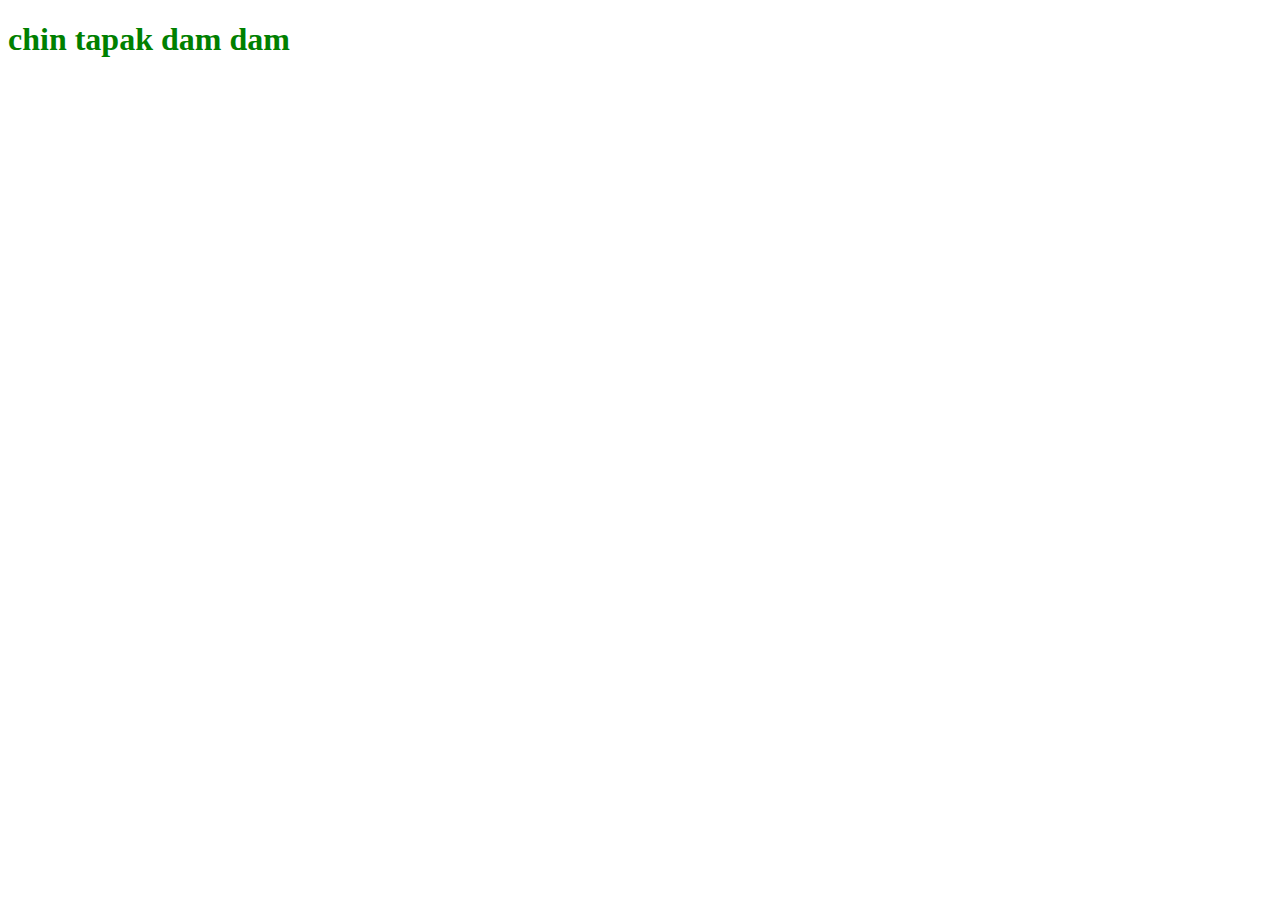
<file: new/new.htm>
<!DOCTYPE html>
<html lang="en">
<head>
    <meta charset="UTF-8">
    <meta name="viewport" content="width=device-width, initial-scale=1.0">
    <title>Document</title>
    <style>
        h1{
         /* background-color: red; */
         color: red;
        }
    </style>
</head>
<body>
    <!-- <h4> new fileeeeee</h4> -->
<!-- inline css -->
    <h1  style="color: green;"> chin tapak dam dam </h1>

    <!-- <a  href="../index.htm"> Index</a> -->
    <!-- <p>Lorem ipsum dolor, sit amet consectetur adipisicing elit. Repudiandae aut amet, maxime ea vel consectetur error consequuntur ducimus voluptatibus, reprehenderit earum cupiditate? Quibusdam fuga tempora molestias quam quasi repellendus ducimus, voluptatem quae libero voluptatibus rerum. Nobis culpa quibusdam omnis numquam dolor repellendus aliquid veniam in nihil, repellat aliquam quisquam voluptatem at sequi beatae. Itaque, autem animi blanditiis dolores perferendis unde id asperiores enim corporis reiciendis ipsa veniam earum temporibus labore ad nihil mollitia esse natus voluptatibus possimus, nulla exercitationem fugit facere? Labore rem consectetur quo fugiat beatae. Corporis quia est illo quisquam consectetur praesentium corrupti qui facere voluptatem a obcaecati labore, eaque et in eos. Necessitatibus, aliquid nam! Repellendus quia deserunt ab corporis quas! Voluptatum aspernatur modi aliquam possimus, molestias exercitationem minus aperiam! Ex rem magnam odio repudiandae, quod quaerat placeat recusandae deserunt illo asperiores eius vitae, cupiditate natus. Beatae hic ipsa exercitationem laboriosam quam necessitatibus, vitae nisi ratione quibusdam ducimus magni, voluptatum vero praesentium perspiciatis et velit voluptate eligendi dolorem cupiditate dolore earum sint reiciendis nemo obcaecati? Sed quasi, veritatis praesentium architecto, commodi ea repellat ex est illo esse saepe tempore minus temporibus possimus cupiditate fugiat tenetur deleniti. Sunt nemo deleniti dignissimos, unde nam porro? Incidunt fugit corporis est expedita assumenda esse itaque aut labore animi doloremque deleniti, asperiores veniam ad hic sint officiis eaque voluptatum. Hic, iste ab. Unde nam impedit libero incidunt eum deleniti ipsa ut rem nihil illum quos minus beatae maxime facere dolore dolorem quas laborum asperiores ea corrupti tempora, veniam error accusantium? Ad sequi molestiae totam a iste itaque expedita, distinctio aliquid. Nostrum sequi tempora cum harum esse expedita temporibus soluta excepturi cupiditate sed deleniti eveniet reprehenderit animi illo delectus ab minus alias adipisci officiis voluptas veniam ipsa eaque, quas possimus. Eius illo, laboriosam eaque quaerat praesentium libero cum magni, in corporis pariatur placeat perferendis neque delectus, fugit sint beatae? Blanditiis, fugit nam. Id molestiae perspiciatis perferendis sit nulla tempora sed distinctio autem qui dignissimos eos at ab fuga officia quisquam alias quo quidem esse hic, nostrum, obcaecati voluptates sequi quod veritatis! Placeat voluptate, est quisquam similique repudiandae sequi commodi, repellat distinctio accusamus vitae fugiat inventore voluptatum consequuntur, aut earum officiis. Laborum inventore accusamus nobis, voluptatum hic autem exercitationem obcaecati aspernatur magni voluptas ipsum repellat sapiente atque perspiciatis sed unde. Ipsa illum magni quasi sed, voluptatem ut sit accusamus molestias illo adipisci totam voluptas veniam facere ad at iste officia esse numquam nisi soluta pariatur necessitatibus, maiores blanditiis. Magni, alias consequuntur! Voluptas nemo illum repudiandae rerum impedit, sunt deserunt nulla sequi voluptatibus deleniti minima eligendi eaque delectus facilis quisquam iste molestiae sed voluptates neque dolorem sapiente harum! Mollitia aperiam eligendi sequi, laudantium earum labore magni nemo cumque est, deleniti suscipit? Quibusdam consequatur eaque delectus doloremque voluptas deserunt vel veritatis ipsa velit, iure voluptatibus accusantium amet nesciunt. Fugiat libero rerum temporibus animi similique, voluptatum incidunt excepturi deleniti voluptatem vitae praesentium, quisquam quod est aspernatur optio hic voluptas totam quae blanditiis quidem earum! Dicta, minima, quaerat harum facilis neque nostrum eum rem eligendi eos aliquid beatae distinctio iusto recusandae eveniet repellat perferendis voluptate aspernatur ullam pariatur voluptas? Ut corporis doloribus, maiores, maxime hic similique molestiae eum numquam velit nostrum vel corrupti consequatur inventore beatae ratione aliquam necessitatibus optio, culpa incidunt vitae excepturi quo iure facilis ex. Quis necessitatibus ipsam temporibus, magni natus aliquid id et repellendus quo vitae esse similique unde, architecto eos quam non voluptate nulla odio ipsum quos praesentium corrupti sit provident. Voluptatibus sunt nobis laborum, quisquam quos possimus exercitationem! Quibusdam earum tenetur, modi vero numquam vitae perspiciatis accusamus rerum, eos porro explicabo magni aut. Esse tempore, temporibus quaerat eos modi totam debitis, eaque dolorem odit dolore, consectetur ipsam nemo quas tenetur ratione deleniti tempora eveniet quibusdam sapiente iste. Placeat alias harum tempore quas accusantium quis recusandae eum praesentium nulla, eaque in voluptates facere nam dignissimos beatae dolor ipsum ex consectetur sint. Eum fugiat impedit, tenetur, alias distinctio corporis ullam quidem laboriosam vel repellat natus dolores cum eius minus commodi cumque consequuntur suscipit adipisci provident at unde ad cupiditate? Suscipit quam cumque asperiores odio optio repellat. Vel deserunt, a magni saepe reiciendis maxime laborum ut ad adipisci nemo cum suscipit nostrum perferendis, sapiente officiis consequuntur quos consectetur nobis quis quasi voluptas quisquam quia sint? Animi placeat aliquam magni ducimus soluta fugiat quidem vitae in asperiores veniam possimus illo nesciunt, eveniet quisquam natus non quaerat consectetur modi esse impedit nulla sequi et veritatis! Itaque expedita optio aliquid velit tempora iusto in odio debitis dolorem atque. Aut harum hic iusto. Officia aut nesciunt facere quo tenetur iusto, minima magni accusamus. Numquam, distinctio maxime pariatur iste excepturi obcaecati natus, molestiae necessitatibus optio, enim reprehenderit reiciendis autem exercitationem. Nemo nam nulla dolore id? Itaque tenetur ullam ipsa pariatur libero hic ipsum esse nisi beatae doloremque impedit eaque architecto reprehenderit eius deleniti, veritatis accusantium. Quos praesentium illum voluptates inventore dolores mollitia dicta quod, vel error porro iure itaque id cupiditate. Consectetur laudantium nisi quam cupiditate rem architecto rerum eveniet saepe doloribus. Laborum vel quaerat modi consectetur ut vitae possimus reprehenderit laudantium dicta exercitationem ratione, voluptates odio dolores repudiandae consequatur saepe quis repellat delectus nesciunt a, atque deserunt? Reprehenderit repudiandae soluta, quas, aut, blanditiis cupiditate beatae animi adipisci molestias dolore voluptatibus? Sequi, quaerat qui. Iusto mollitia tempora in aperiam. Quia autem nemo ab quos id et aliquid quis facilis fugiat sapiente optio quo pariatur, voluptas est voluptates eveniet quam corporis perspiciatis. Voluptate non deserunt ullam! Fugiat nostrum similique in cumque repellat fugit adipisci modi suscipit numquam accusamus inventore voluptatem, hic saepe earum quo ipsum sunt ratione unde dignissimos expedita sapiente, repellendus totam. Ad, officiis? Voluptates autem, eius error aliquid ipsam, officia accusantium ullam minima nam est amet eos incidunt fugiat repudiandae tempore ad impedit odio, dolor dolores tenetur. Eos doloremque maxime magnam enim commodi non corrupti, deleniti optio quos aliquam quae quibusdam vitae tenetur ab quia quod beatae dignissimos dicta provident quisquam rem. Ipsum, repellendus, reiciendis dicta tempore minus suscipit nihil dolores dolore consequuntur expedita consectetur aliquam reprehenderit, earum aliquid molestiae illo facilis ipsa quos! Nesciunt quia illo repellat consectetur.</p> -->
</body>
</html>
</file>
<file: index.css>
/* #two{
    color: red;
}
#one{
    color: green;
} */
/* a[href^='http']{
    background-color: red;
} */
/* a[href$='com']{
    background-color: red;
} */
/* a[href*='zon']{
    background-color: red;
} */

/* *{
background-color: red;
} */

/* div p {
    color: red;
} */
/* li:first-child{
    background-color: red;
} */

/* li:nth-of-type(1n+3){
    background-color: red;
} */


/* .outer{
      height: 100vh;
      width: 100vw;
      background-color: red;
} */

/* .inner{ 
     height: 50%;
    width: 100%; 
     background-color: yellow; 
 } */
 /* li{
    font-size: 2em;
 } */

 /* div{
    background-color: orange;
    width: 400px;
    height: 200px; */
    /* display: none; */
    /* display: inline; */
    /* display: inline-block; */
 /* } */
 /* span{
    background-color: red;
    width: 400px;
    height: 200px; */
    /* display: inline-block; */
    /* visibility: hidden; */
    /* display: none; */
    /* display: none; */
    /* display: block; */
    /* display: none; */
    /* display: inline-block;/ */
    /* display: inline; */
 /* } */


 /* div{
    height: 150px;
    width: 150px;
    display: inline-block;
 }
 div:nth-of-type(1){
    background-color: salmon;
 } */
 /* div:nth-of-type(2){
    background-color: red; */
    /* position: relative;
    top: 100px;
    left: 200px; */
    /* position: absolute; */
    /* position: fixed; */
    /* top: 200px; */
    /* top: 8px; */
    
    /* top: 100px; */
 /* } */
 /* div:nth-of-type(3){ */
    /* background-color: green; */
    /* top: 200px; */
 /* } */

 /* #parent{
    border: 2px solid salmon;
    height: 400px;
 }                   */
    /* flex-direction: row; */
    /* justify-content: baseline; */
    /* justify-content: center; */
    /* justify-content: end; */
    /* justify-content: space-around; */
    /* justify-content: space-between; */
    /* justify-content: space-evenly; */
    /* flex-wrap: wrap; */
    /* flex-direction: row-reverse; */
    /* flex-direction: column-reverse; */
 /* } */
 /* .one{
    height: 100px;
    width: 100px;
 } */

 /* #one{
    background-color: red;
 }
 #two{
    background-color: blue;
 }
 #three{
    background-color: pink;
 } */


 * {
   margin: 0;
   padding: 0;
   box-sizing: border-box;
   font-family: 'Segoe UI', Tahoma, Geneva, Verdana, sans-serif;
 }
 
 body {
   width: 100vw;
   height: 100vh;
   background-color: #1c1c1c;
 }
 
 #container {
   width: 400px;
   margin: auto;
   height: 100vh;
 
   display: flex;
   flex-direction: column;
 }
 
 input {
   flex-grow: 1;
   background-color: #1c1c1c;
   border: 0;
   outline: none;
   font-size: 64px;
   color: white;
   text-align: right;
   padding: 0px 32px;
 }
 
 .button-grid {
   flex-grow: 2;
   display: grid;
   grid-template-columns: 1fr 1fr 1fr 1fr;
   grid-template-rows: 1fr 1fr 1fr 1fr 1fr;
   gap: 5px;
 }
 
 button {
   width: 80%;
   height: 80%;
   place-self: center;
   border-radius: 50%;
   border: 0;
   font-size: 24px;
   font-weight: 500;
   cursor: pointer;
 
   background-color: #505050;
   color: white;
 
   transition-property: transform;
   transition-duration: 200ms;
 }
 
 button:active {
   transform: scale(0.85);
 }
 
 .gray-button {
   background-color: #d4d4d2;
   color: #1c1c1c;
 }
 
 .yellow-btn {
   background-color: #ff9500;
   color: white;
 }
 
 .zero {
   grid-column: span 2; 
   border-radius: 35%;
 }
</file>
